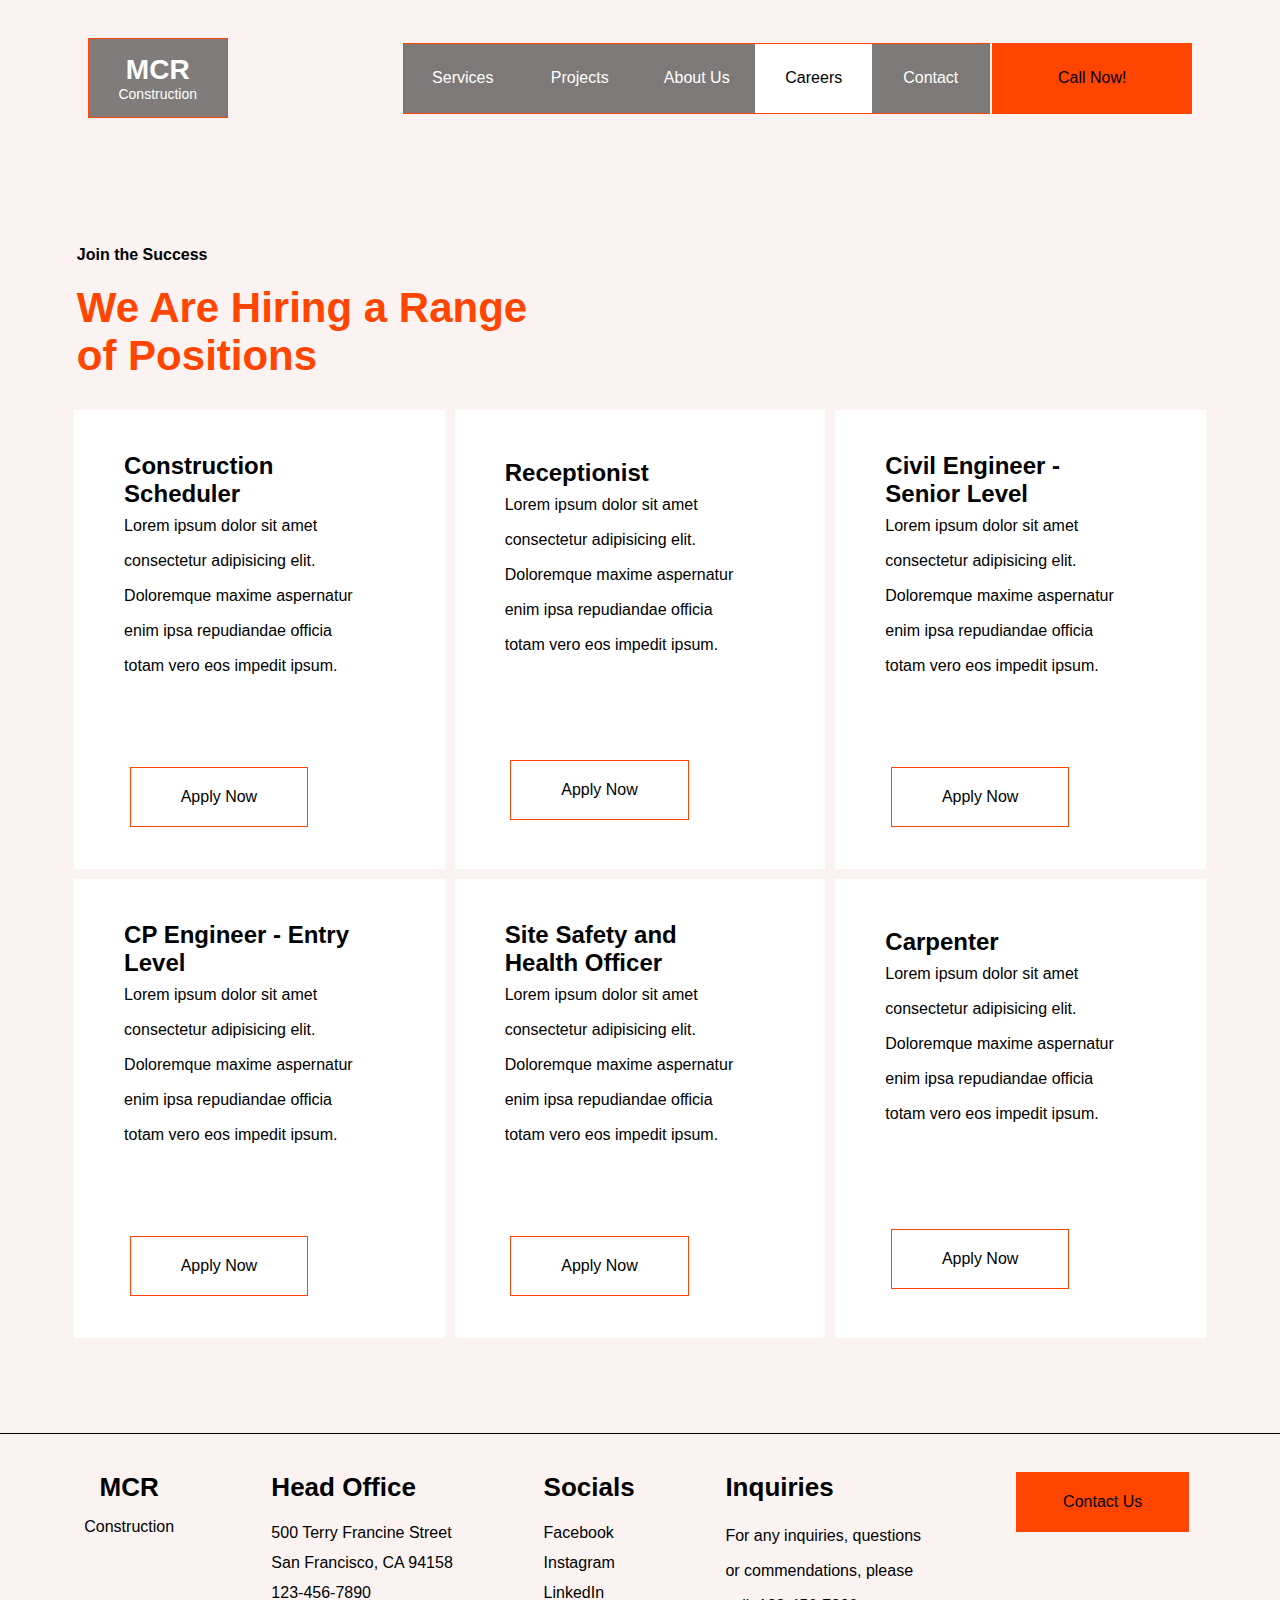
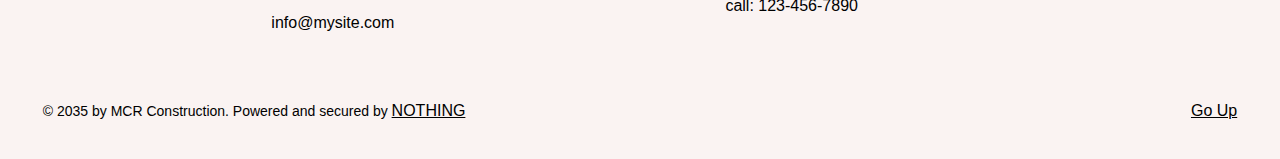
<file: careers.html>
<!DOCTYPE html>
<html lang="en">
<head>
    <meta charset="UTF-8">
    <meta name="viewport" content="width=device-width, initial-scale=1.0">
    <title>MCR Construction</title>
    <link rel="stylesheet" href="nav.css">
    <link rel="stylesheet" href="careers.css">
    <link rel="stylesheet" href="footer.css">
</head>
<body>
    
    <header>
        <nav id="nav">
            <div class="MCRbutton">
                <h2> <a href="index.html">MCR</a> </h2>
                <p> <a href="index.html">Construction</a></p>
            </div>

            <div class="navlist">
                <ul class="list">
                    <li> <a href="services.html" target="_self"><div class="nav-services">Services</div> </a> </li>
                    <li> <a href="projects.html" target="_self"><div class="nav-projects">Projects</div> </a> </li>
                    <li> <a href="about.html" target="_self"><div class="nav-about">About Us</div> </a> </li>
                    <li> <a href="careers.html" target="_self"><div class="nav-careers">Careers</div> </a> </li>
                    <li> <a href="contact.html" target="_self"><div class="nav-contact">Contact</div> </a> </li>
                </ul>
    
                <a href="" class="callnow">Call Now!</a>
            </div>
        </nav>

        <div class="responsiveNav">

            <div class="MCRbutton">
                <h2> <a href="index.html">MCR</a> </h2>
                <p> <a href="index.html">Construction</a></p>
            </div>

            <a href="burger.html">
                <div class="burger">
                      <svg class="B1" viewBox="0 0 100 80" width="40" height="40" style="fill: orangered">
                          <rect width="100" height="10" rx="10"></rect>
                          <rect y="30" width="100" height="10" rx="10"></rect>
                          <rect y="60" width="100" height="10" rx="10"></rect>
                      </svg>
                </div>
            </a>
        </div>
    </nav>

</header>

<!-- End of Header 
 
This is mostly  where the Navigation is put.-->

<main>

<section>
    <h4>Join the Success</h4>
    <h2>We Are Hiring a Range of Positions</h2>
    
    <div class="cards">
        <div class="row1">
            <div class="card">
                <div>
                    <h3>Construction Scheduler</h3>
                    <p>Lorem ipsum dolor sit amet consectetur adipisicing elit. Doloremque maxime aspernatur enim ipsa repudiandae officia totam vero eos impedit ipsum.</p>
                </div>
                <a href="">Apply Now</a>
            </div>
            <div class="card">
                <div>
                    <h3>Receptionist</h3>
                    <p>Lorem ipsum dolor sit amet consectetur adipisicing elit. Doloremque maxime aspernatur enim ipsa repudiandae officia totam vero eos impedit ipsum.</p>
                </div>
                <a href="">Apply Now</a>
            </div>
            <div class="card">
                <div>
                    <h3>Civil Engineer - Senior Level</h3>
                    <p>Lorem ipsum dolor sit amet consectetur adipisicing elit. Doloremque maxime aspernatur enim ipsa repudiandae officia totam vero eos impedit ipsum.</p>
                </div>
                <a href="">Apply Now</a>
            </div>
        </div>
        <div class="row2">
            <div class="card">
                <div>
                    <h3>CP Engineer - Entry Level</h3>
                    <p>Lorem ipsum dolor sit amet consectetur adipisicing elit. Doloremque maxime aspernatur enim ipsa repudiandae officia totam vero eos impedit ipsum.</p>
                </div>
                <a href="">Apply Now</a>
            </div>
            <div class="card">
                <div>
                    <h3>Site Safety and Health Officer</h3>
                    <p>Lorem ipsum dolor sit amet consectetur adipisicing elit. Doloremque maxime aspernatur enim ipsa repudiandae officia totam vero eos impedit ipsum.</p>
                </div>
                <a href="">Apply Now</a>
            </div>
            <div class="card">
                <div>
                    <h3>Carpenter</h3>
                    <p>Lorem ipsum dolor sit amet consectetur adipisicing elit. Doloremque maxime aspernatur enim ipsa repudiandae officia totam vero eos impedit ipsum.</p>
                </div>
                <a href="">Apply Now</a>
            </div>
        </div>
    </div>
</section>

</main>

<!-- End of Main. 
 
Self-explanataory; The main content of the website.-->

<footer>
    <div class="footer">
        <div class="foot1">
                <div class="MCR">
                    <a href=""><h3>MCR</h3></a>
                    <a href="">Construction</a>
                </div>
        </div>
    
        <div class="office">
                <h3>Head Office</h3>
                <ul>
                    <li>500 Terry Francine Street</li>
                    <li>San Francisco, CA 94158</li>
                    <li>123-456-7890</li>
                    <li>info@mysite.com</li>
                </ul>
            </div>
            <div class="socials">
                <h3>Socials</h3>
                <ul>
                    <li> <a href="">Facebook</a> </li>
                    <li> <a href="">Instagram</a> </li>
                    <li> <a href="">LinkedIn</a> </li>
                </ul>
            </div>
            <div class="inquiries">
                <h3>Inquiries</h3>
                <p>For any inquiries, questions or commendations, please call: 123-456-7890</p>
            </div>

            <a class="contact" href="contact.html">Contact Us</a>
        </div>

        <div class="footnote">
            <p>© 2035 by MCR Construction. Powered and secured by <a href="">NOTHING</a></p>
            <a href="#nav">Go Up</a>
        </div>

</footer>

<!-- End of Footer.
 
Website information? and other details are put here.-->
    

</body>
</html>
</file>
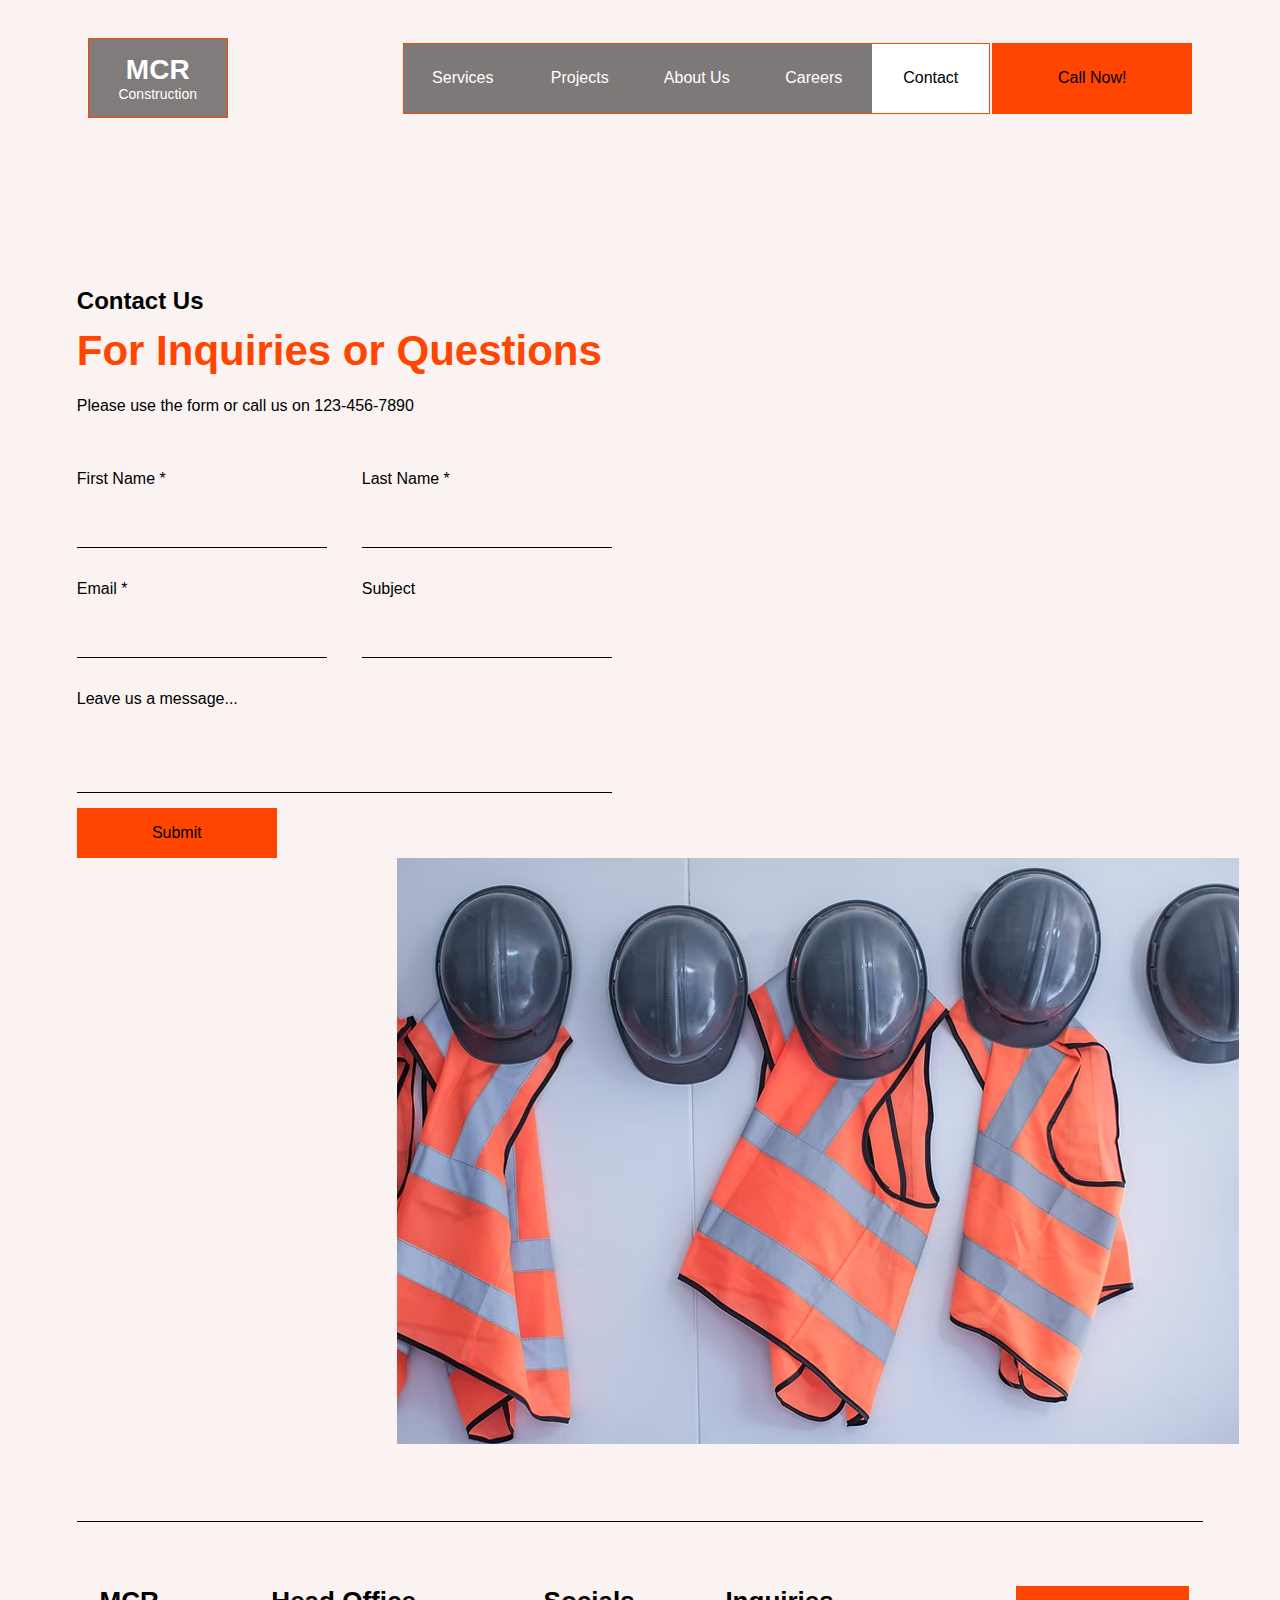
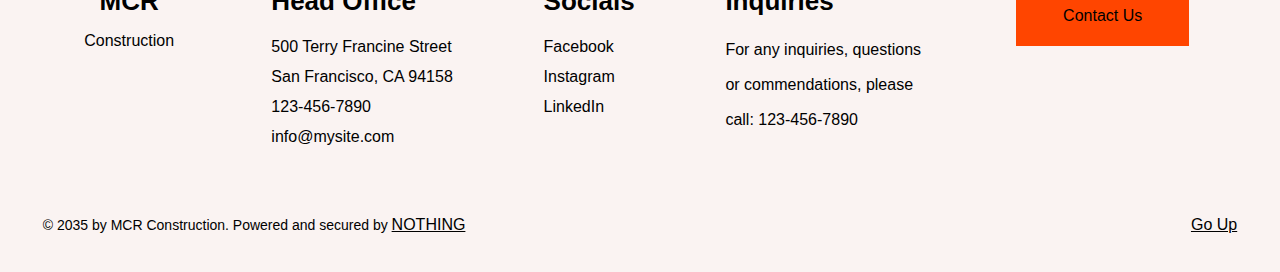
<file: contact.html>
<!DOCTYPE html>
<html lang="en">
<head>
    <meta charset="UTF-8">
    <meta name="viewport" content="width=device-width, initial-scale=1.0">
    <title>MCR Construction</title>
    <link rel="stylesheet" href="nav.css">
    <link rel="stylesheet" href="contact.css">
    <link rel="stylesheet" href="footer.css">
</head>
<body>

    
    <header>
        <nav id="nav">
            <div class="MCRbutton">
                <h2> <a href="index.html">MCR</a> </h2>
                <p> <a href="index.html">Construction</a></p>
            </div>

            <div class="navlist">
                <ul class="list">
                    <li> <a href="services.html" target="_self"><div class="nav-services">Services</div> </a> </li>
                    <li> <a href="projects.html" target="_self"><div class="nav-projects">Projects</div> </a> </li>
                    <li> <a href="about.html" target="_self"><div class="nav-about">About Us</div> </a> </li>
                    <li> <a href="careers.html" target="_self"><div class="nav-careers">Careers</div> </a> </li>
                    <li> <a href="contact.html" target="_self"><div class="nav-contact">Contact</div> </a> </li>
                </ul>
    
                <a href="" class="callnow">Call Now!</a>
            </div>
        </nav>

        <div class="responsiveNav">

            <div class="MCRbutton">
                <h2> <a href="index.html">MCR</a> </h2>
                <p> <a href="index.html">Construction</a></p>
            </div>

            <a href="burger.html">
                <div class="burger">
                      <svg class="B1" viewBox="0 0 100 80" width="40" height="40" style="fill: orangered">
                          <rect width="100" height="10" rx="10"></rect>
                          <rect y="30" width="100" height="10" rx="10"></rect>
                          <rect y="60" width="100" height="10" rx="10"></rect>
                      </svg>
                </div>
            </a>
        </div>
    </nav>

</header>

<!-- End of Header 
 
This is mostly  where the Navigation is put.-->

<main>

<section>
    <div class="contactheader">
        <h4>Contact Us</h4>
        <h2>For Inquiries or Questions</h2>
        <p>Please use the form or call us on 123-456-7890</p>
    </div>

    <div class="formarea">
        <form action="">

            <div class="inputrows">
                <div class="inputs">
                    <label for="firstname">First Name *</label>
                    <input type="text" id="firstname">
                </div>

                <div class="inputs">
                    <label for="lastname">Last Name *</label>
                    <input type="text" id="lastname">
                </div>
            </div>
           <div class="inputrows">
                <div class="inputs">
                    <label for="email">Email *</label>
                    <input type="email">
                </div>
                <div class="inputs">
                    <label for="subject">Subject</label>
                    <input type="text" id="subject">
                </div>
            </div>
            <!-- <div class="inputrows"> -->
                <div class="inputs">
                    <label for="textarea">Leave us a message...</label>
                    <input type="textarea" id="textarea">
                </div>
           <!-- </div> -->
        
            <button>Submit</button>
        </form>

        <img src="/image/hung up construction hats.jpg" alt="">
    </div>
</section>
</main>

<!-- End of Main. 
 
Self-explanataory; The main content of the website.-->

<footer>
    <div class="footer">
        <div class="foot1">
                <div class="MCR">
                    <a href=""><h3>MCR</h3></a>
                    <a href="">Construction</a>
                </div>
        </div>
    
        <div class="office">
                <h3>Head Office</h3>
                <ul>
                    <li>500 Terry Francine Street</li>
                    <li>San Francisco, CA 94158</li>
                    <li>123-456-7890</li>
                    <li>info@mysite.com</li>
                </ul>
            </div>
            <div class="socials">
                <h3>Socials</h3>
                <ul>
                    <li> <a href="">Facebook</a> </li>
                    <li> <a href="">Instagram</a> </li>
                    <li> <a href="">LinkedIn</a> </li>
                </ul>
            </div>
            <div class="inquiries">
                <h3>Inquiries</h3>
                <p>For any inquiries, questions or commendations, please call: 123-456-7890</p>
            </div>

            <a class="contact" href="contact.html">Contact Us</a>
        </div>

        <div class="footnote">
            <p>© 2035 by MCR Construction. Powered and secured by <a href="">NOTHING</a></p>
            <a href="#nav">Go Up</a>
        </div>

</footer>

<!-- End of Footer.
 
Website information? and other details are put here.-->
    
    
</body>
</html>
</file>
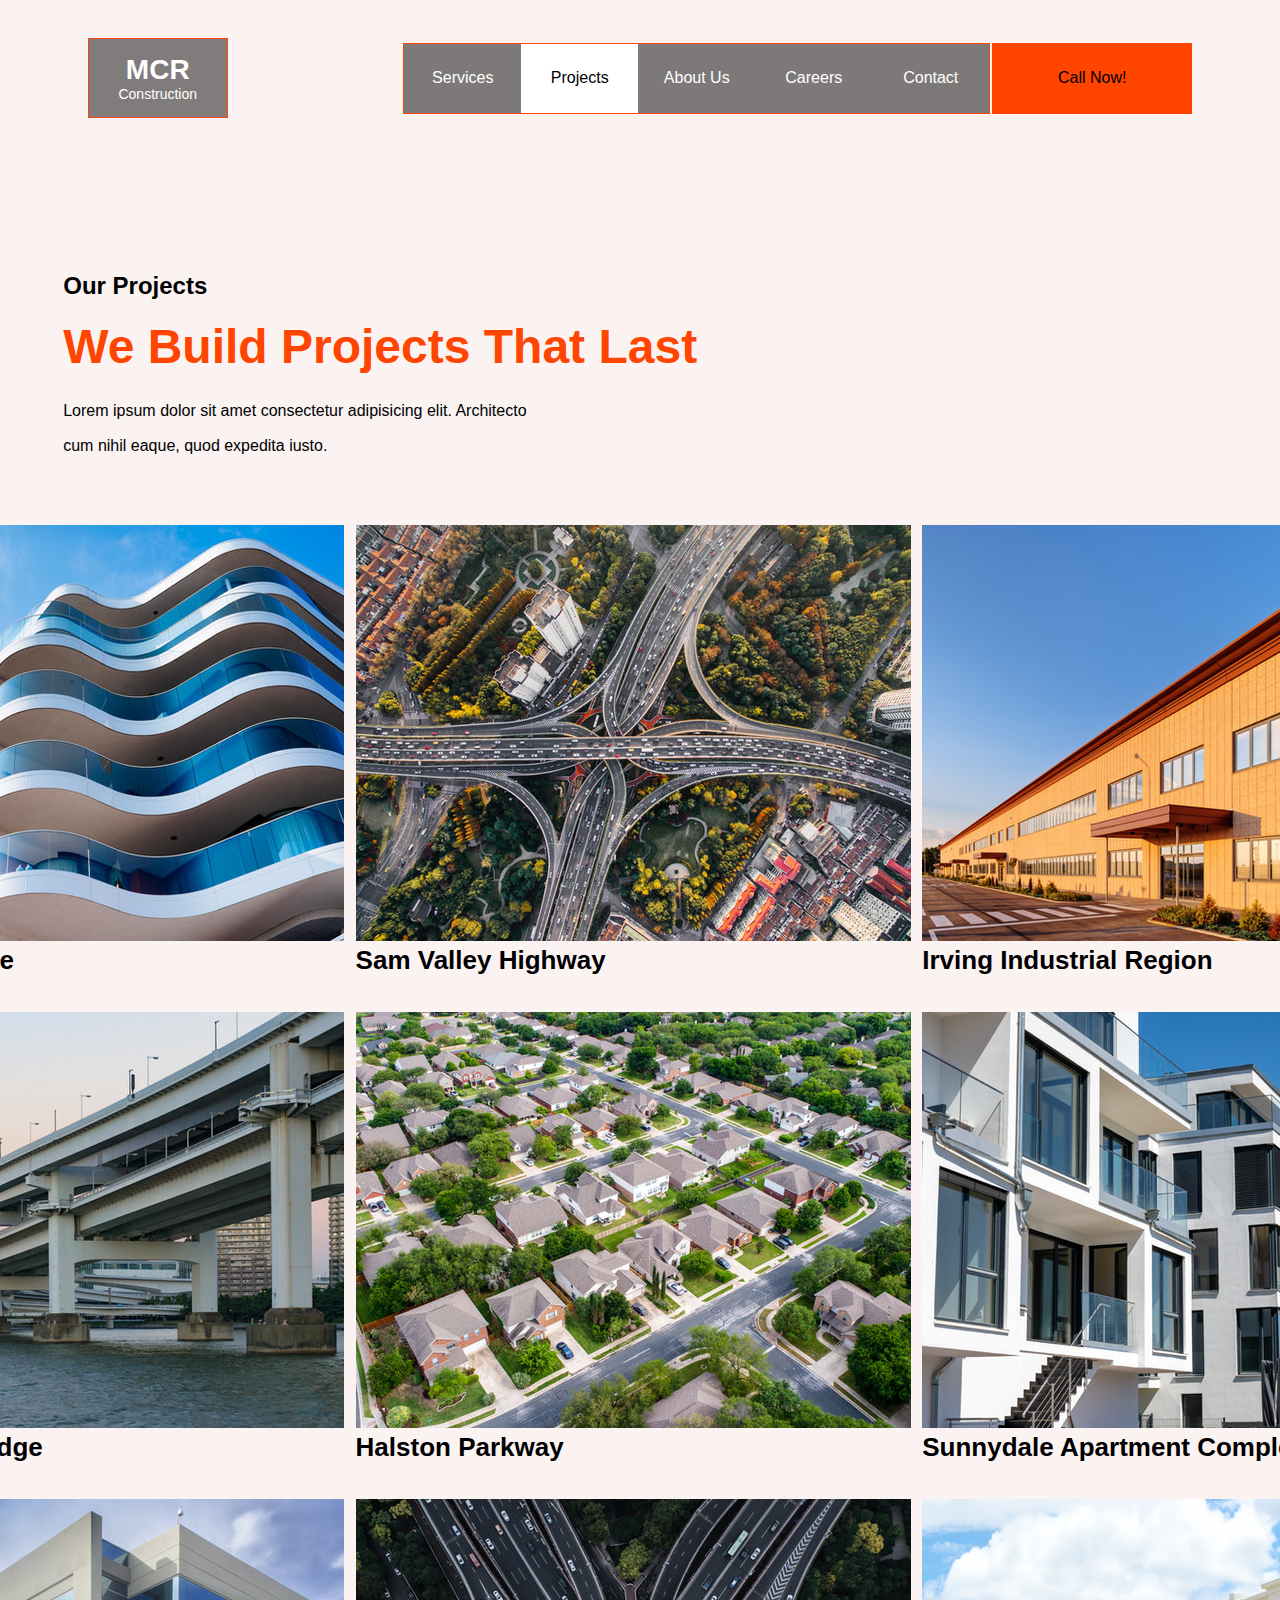
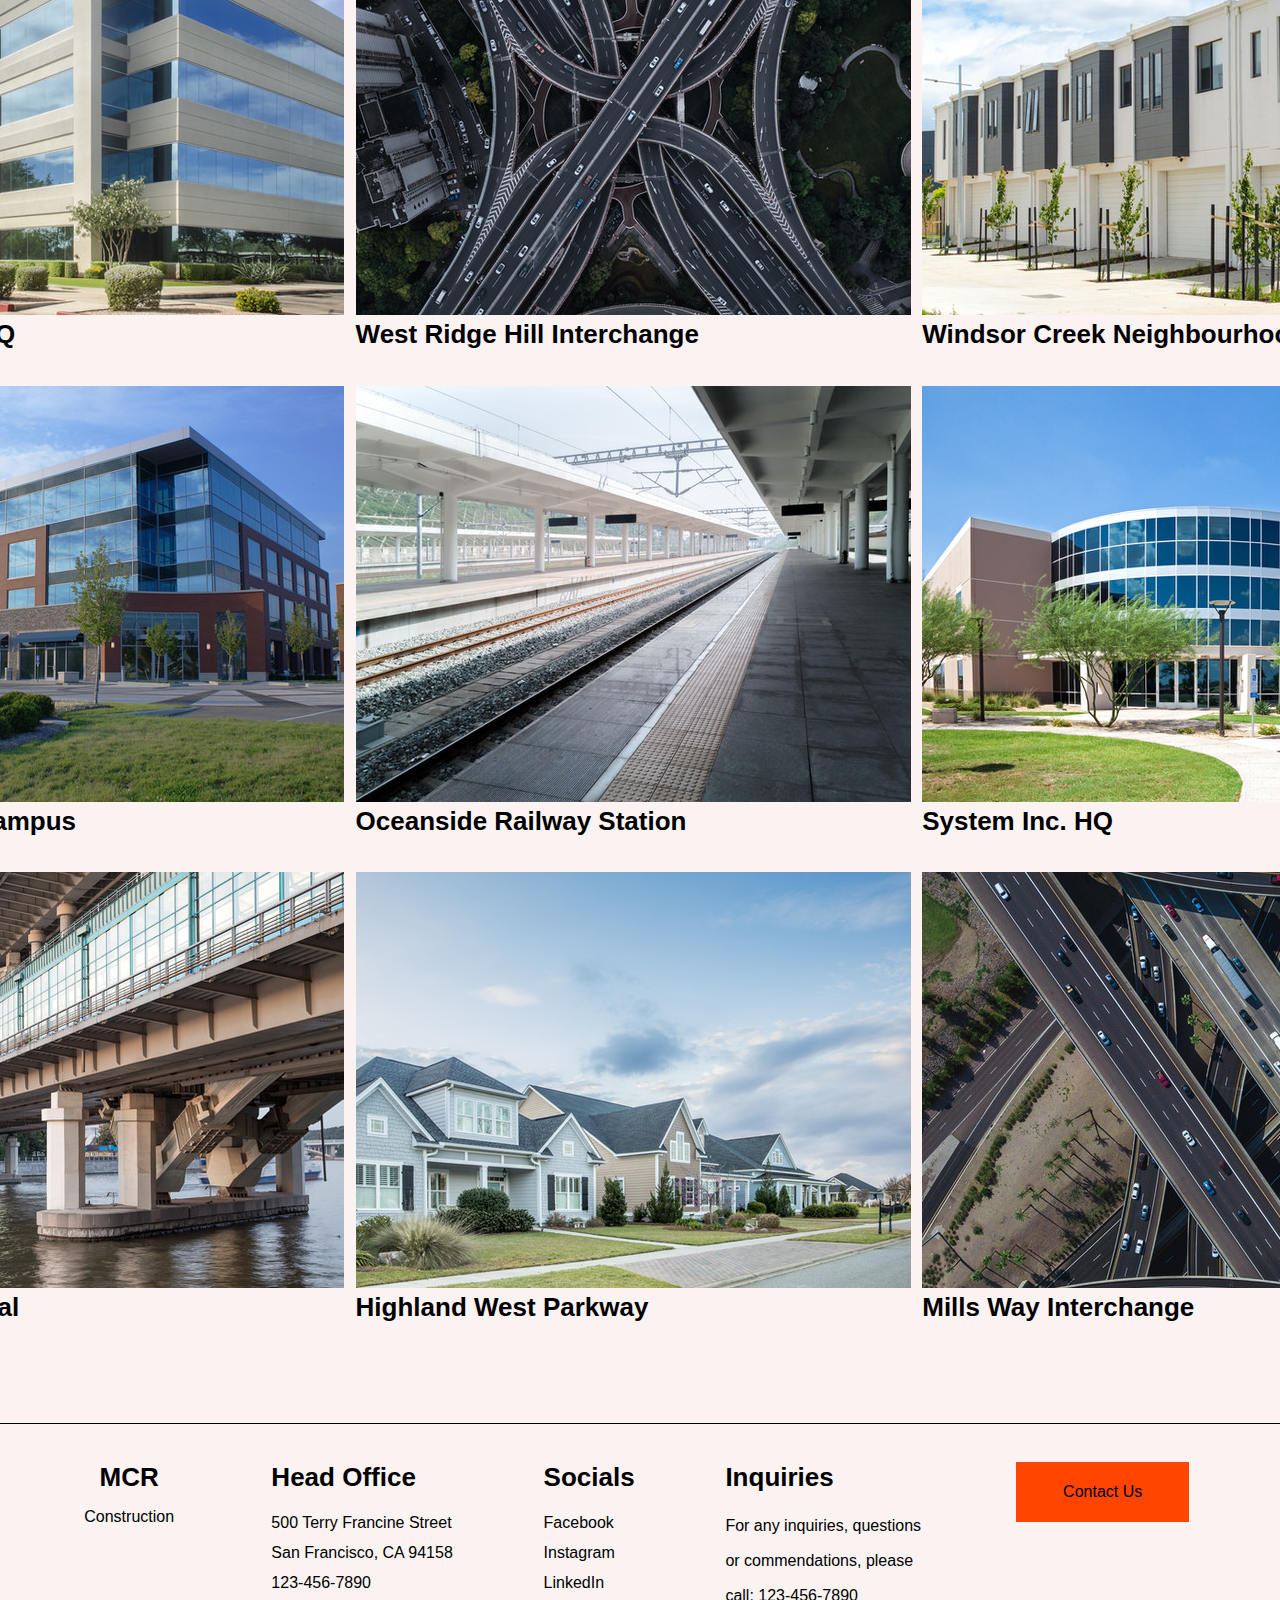
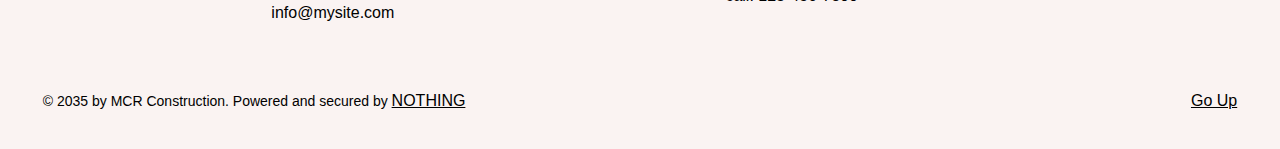
<file: projects.html>
<!DOCTYPE html>
<html lang="en">
<head>
    <meta charset="UTF-8">
    <meta name="viewport" content="width=device-width, initial-scale=1.0">
    <title>MCR Construction</title>
    <link rel="stylesheet" href="nav.css">
    <link rel="stylesheet" href="footer.css">
    <link rel="stylesheet" href="projects.css">
</head>
<body>
    
<header>
    <nav id="nav">
        <div class="MCRbutton">
            <h2> <a href="index.html">MCR</a> </h2>
            <p> <a href="index.html">Construction</a></p>
        </div>

        <div class="navlist">
            <ul class="list">
                <li> <a href="services.html" target="_self"><div class="nav-services">Services</div> </a> </li>
                <li> <a href="projects.html" target="_self"><div class="nav-projects">Projects</div> </a> </li>
                <li> <a href="about.html" target="_self"><div class="nav-about">About Us</div> </a> </li>
                <li> <a href="careers.html" target="_self"><div class="nav-careers">Careers</div> </a> </li>
                <li> <a href="contact.html" target="_self"><div class="nav-contact">Contact</div> </a> </li>
            </ul>

            <a href="" class="callnow">Call Now!</a>
        </div>
    </nav>

    <div class="responsiveNav">

        <div class="MCRbutton">
            <h2> <a href="index.html">MCR</a> </h2>
            <p> <a href="index.html">Construction</a></p>
        </div>

        <a href="burger.html">
            <div class="burger">
                  <svg class="B1" viewBox="0 0 100 80" width="40" height="40" style="fill: orangered">
                      <rect width="100" height="10" rx="10"></rect>
                      <rect y="30" width="100" height="10" rx="10"></rect>
                      <rect y="60" width="100" height="10" rx="10"></rect>
                  </svg>
            </div>
        </a>
    </div>

    </nav>

</header>
<main>

<section>
    <h4>Our Projects</h4>
    <h2>We Build Projects That Last</h2>
    <p>Lorem ipsum dolor sit amet consectetur adipisicing elit. Architecto cum nihil eaque, quod expedita iusto.</p>

    <div class="projectimages">

        <div class="rows">
            <div>
                <a href=""> <img src="/images/projects 1.jpg" alt=""> </a>
                <h3>Angela Residence</h3>    
            </div>
            <div>
                <a href=""> <img src="/images/projects 2.jpg" alt=""> </a>
                <h3>Sam Valley Highway</h3>
            </div>
            <div>
                <a href=""> <img src="/images/projects 3.jpg" alt=""> </a>
                <h3>Irving Industrial Region</h3>
            </div>
        </div>

        <div class="rows">
            <div>
                <a href=""><img src="/images/projects 4.jpg" alt=""> </a>
                <h3>Mission Lake Bridge</h3>
            </div>
            <div>
                <a href=""><img src="/images/projects 5.jpg" alt=""> </a>
                <h3>Halston Parkway</h3>
            </div>
            <div>
                <a href=""><img src="/images/projects 6.jpg" alt=""> </a>   
                <h3>Sunnydale Apartment Complex</h3>
            </div>
        </div>
        <div class="rows">
            <div>
                <a href=""><img src="/images/projects 7.jpg" alt=""> </a>
                <h3>North Campus HQ</h3>
            </div>
            <div>
                <a href=""><img src="/images/projects 8.jpg" alt=""> </a>
                <h3>West Ridge Hill Interchange</h3>
            </div>
            <div>
                <a href=""><img src="/images/projects 9.jpg" alt=""> </a>   
                <h3>Windsor Creek Neighbourhood</h3>
            </div>
        </div>

        <div class="rows">
            <div>
                <a href=""><img src="/images/projects 10.jpg" alt=""></a>
                <h3>Great Hill New Campus</h3>
            </div>
            <div>
                <a href=""><img src="/images/projects 11.jpg" alt=""></a>
                <h3>Oceanside Railway Station</h3>
            </div>
            <div>
                <a href=""><img src="/images/projects 12.jpg" alt=""></a>
                <h3>System Inc. HQ</h3>
            </div>
        </div>

        <div class="rows">
            <div>    
                <a href=""><img src="/images/projects 13.jpg" alt=""></a>
                <h3>Old Ferry Terminal</h3>
            </div>
            <div>
                <a href=""><img src="/images/projects 14.jpg" alt=""></a>
                <h3>Highland West Parkway</h3>
            </div>
            <div>
                <a href=""><img src="/images/projects 15.jpg" alt=""></a>
                <h3>Mills Way Interchange</h3>
            </div>
        </div>


        
        
        

    </div>
</section>
    
</main>

<footer>
    <div class="footer">
        <div class="foot1">
                <div class="MCR">
                    <a href=""><h3>MCR</h3></a>
                    <a href="">Construction</a>
                </div>
        </div>
    
        <div class="office">
                <h3>Head Office</h3>
                <ul>
                    <li>500 Terry Francine Street</li>
                    <li>San Francisco, CA 94158</li>
                    <li>123-456-7890</li>
                    <li>info@mysite.com</li>
                </ul>
            </div>
            <div class="socials">
                <h3>Socials</h3>
                <ul>
                    <li> <a href="">Facebook</a> </li>
                    <li> <a href="">Instagram</a> </li>
                    <li> <a href="">LinkedIn</a> </li>
                </ul>
            </div>
            <div class="inquiries">
                <h3>Inquiries</h3>
                <p>For any inquiries, questions or commendations, please call: 123-456-7890</p>
            </div>

            <a class="contact" href="contact.html">Contact Us</a>
        </div>

        <div class="footnote">
            <p>© 2035 by MCR Construction. Powered and secured by <a href="">NOTHING</a></p>
            <a href="#nav">Go Up</a>
        </div>

</footer>

</body>
</html>
</file>
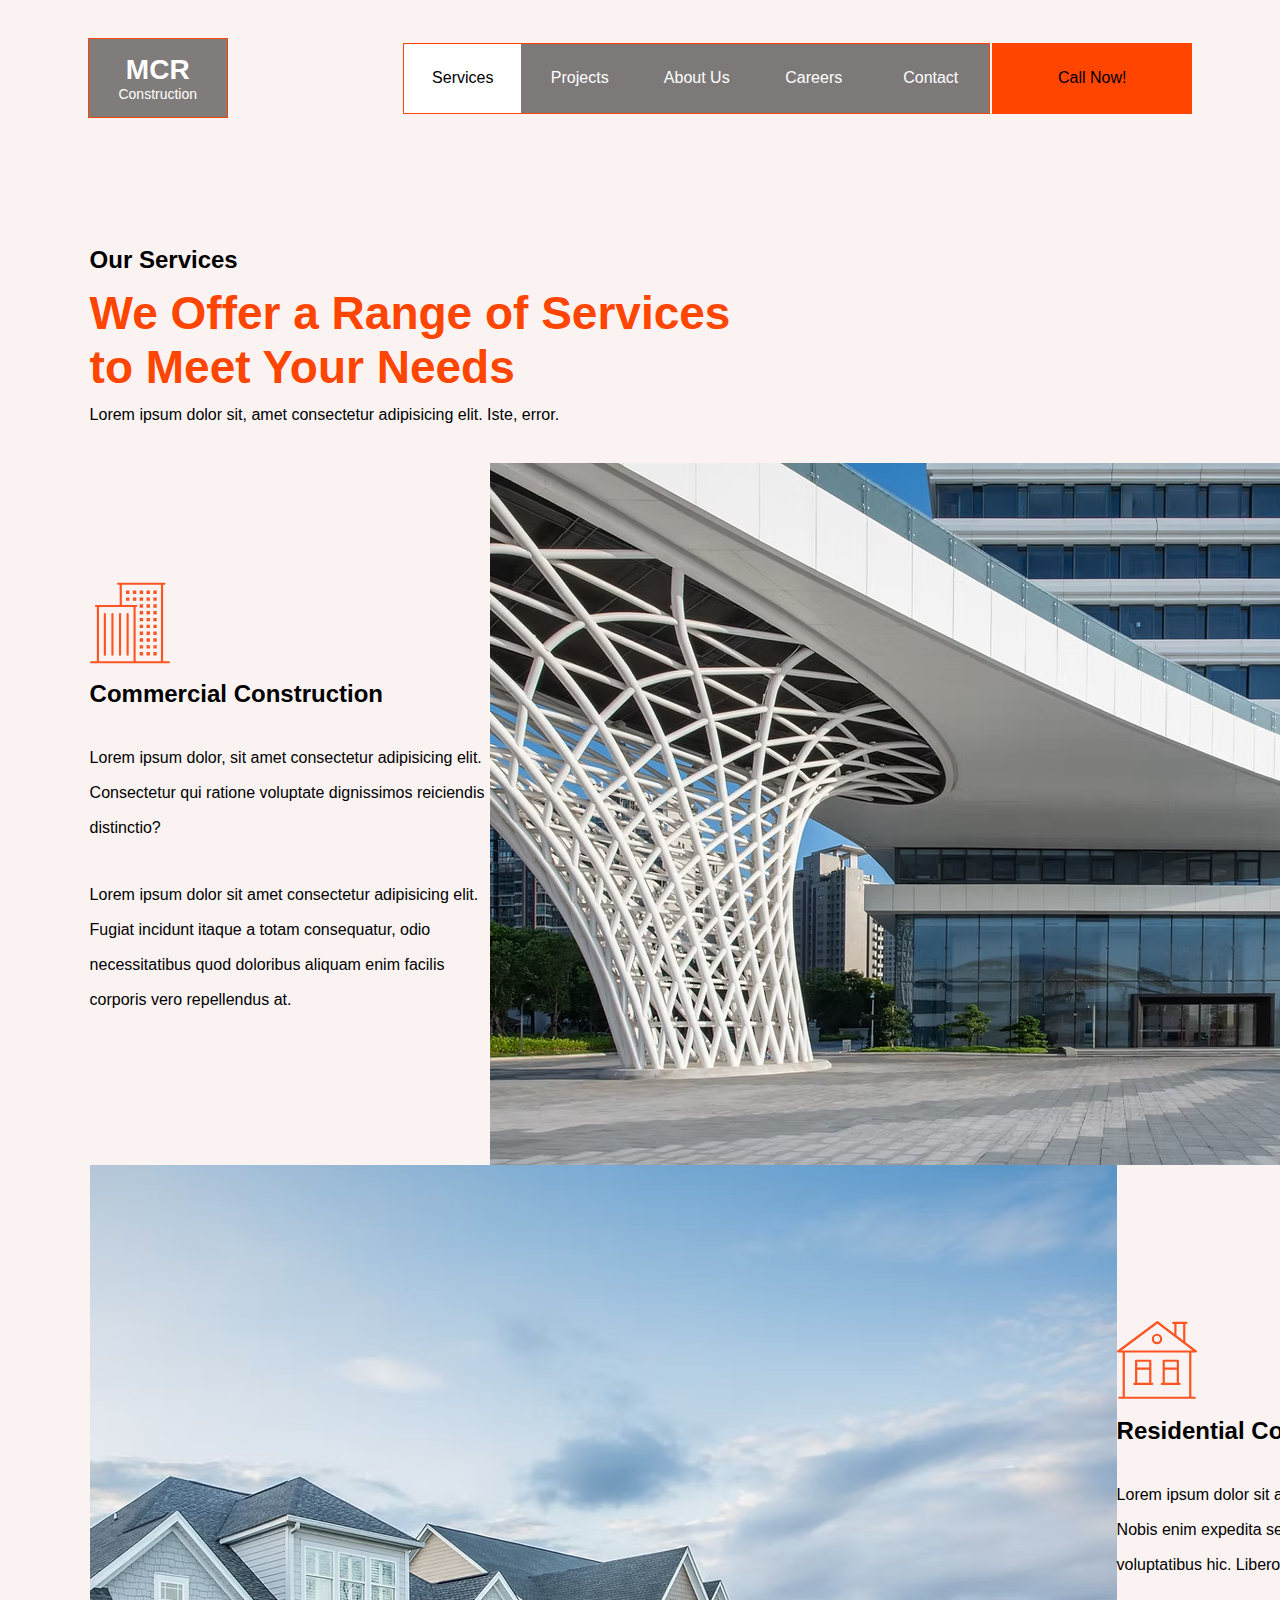
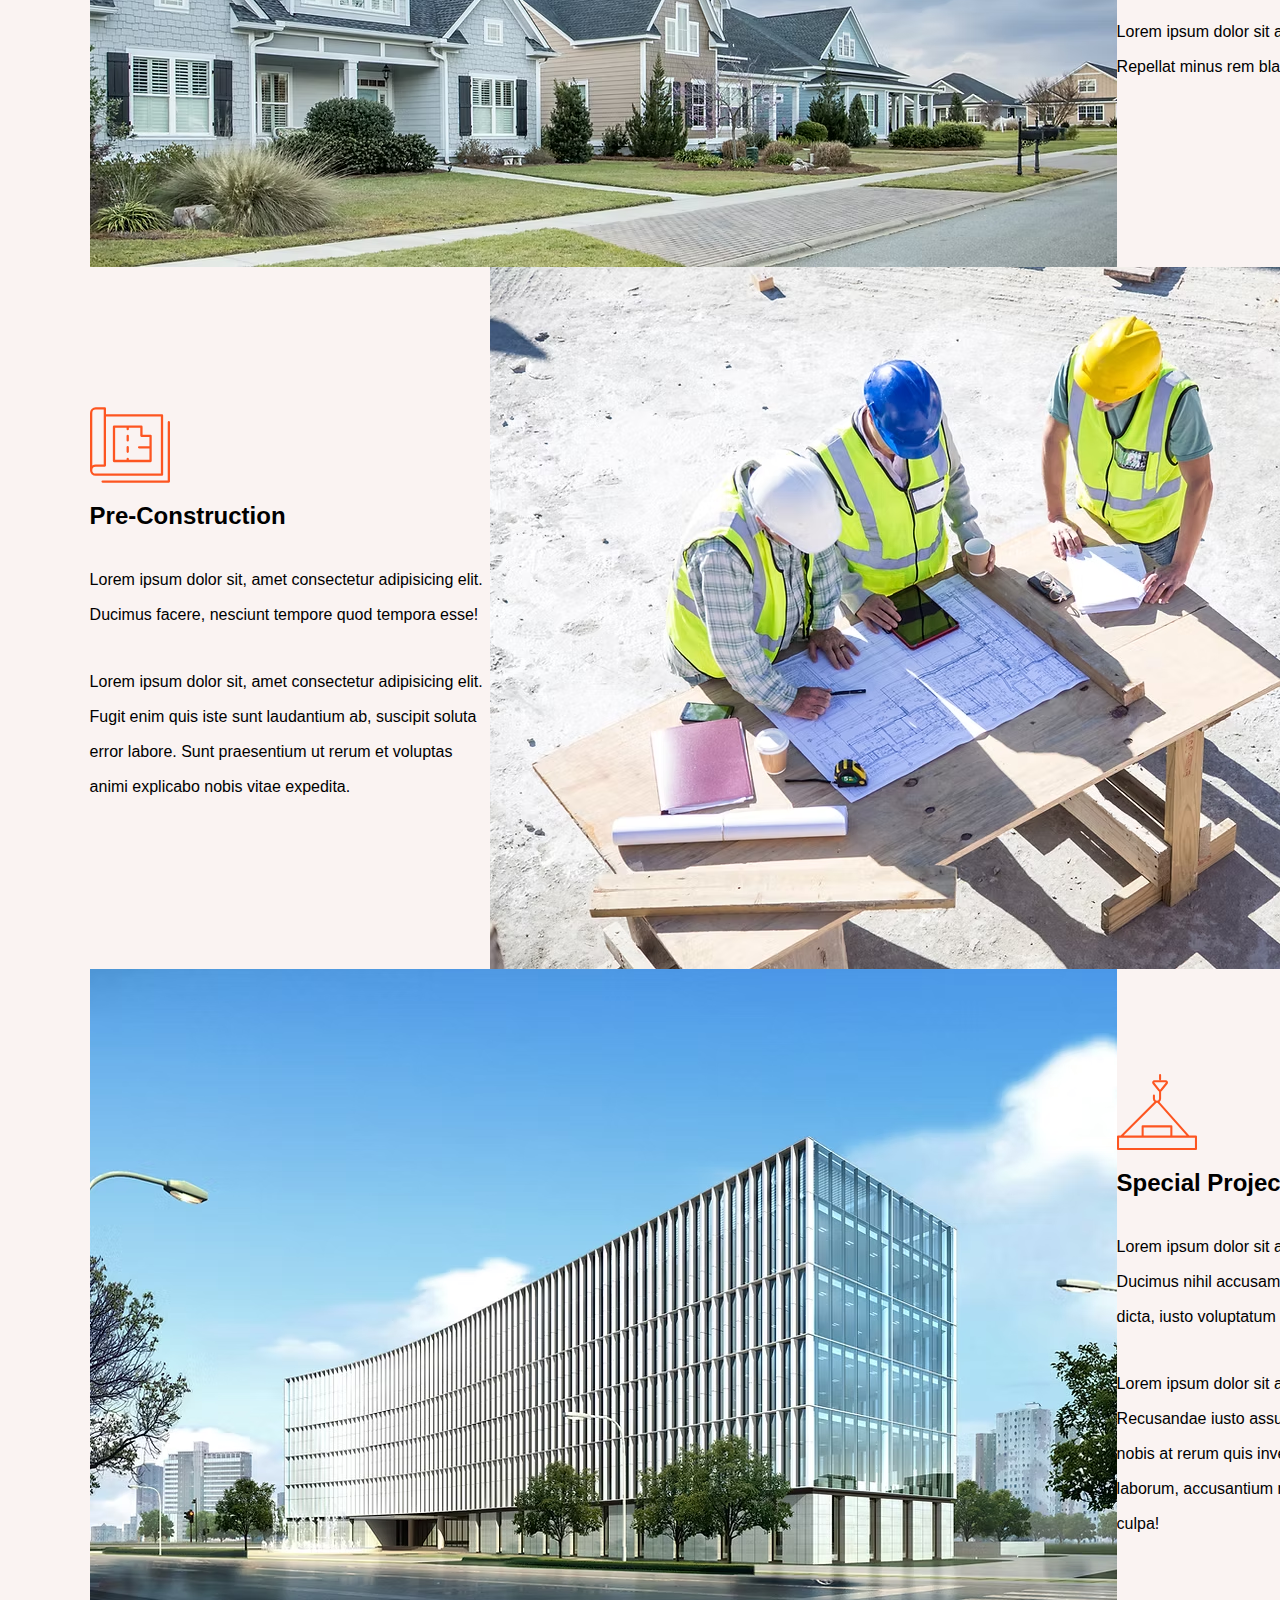
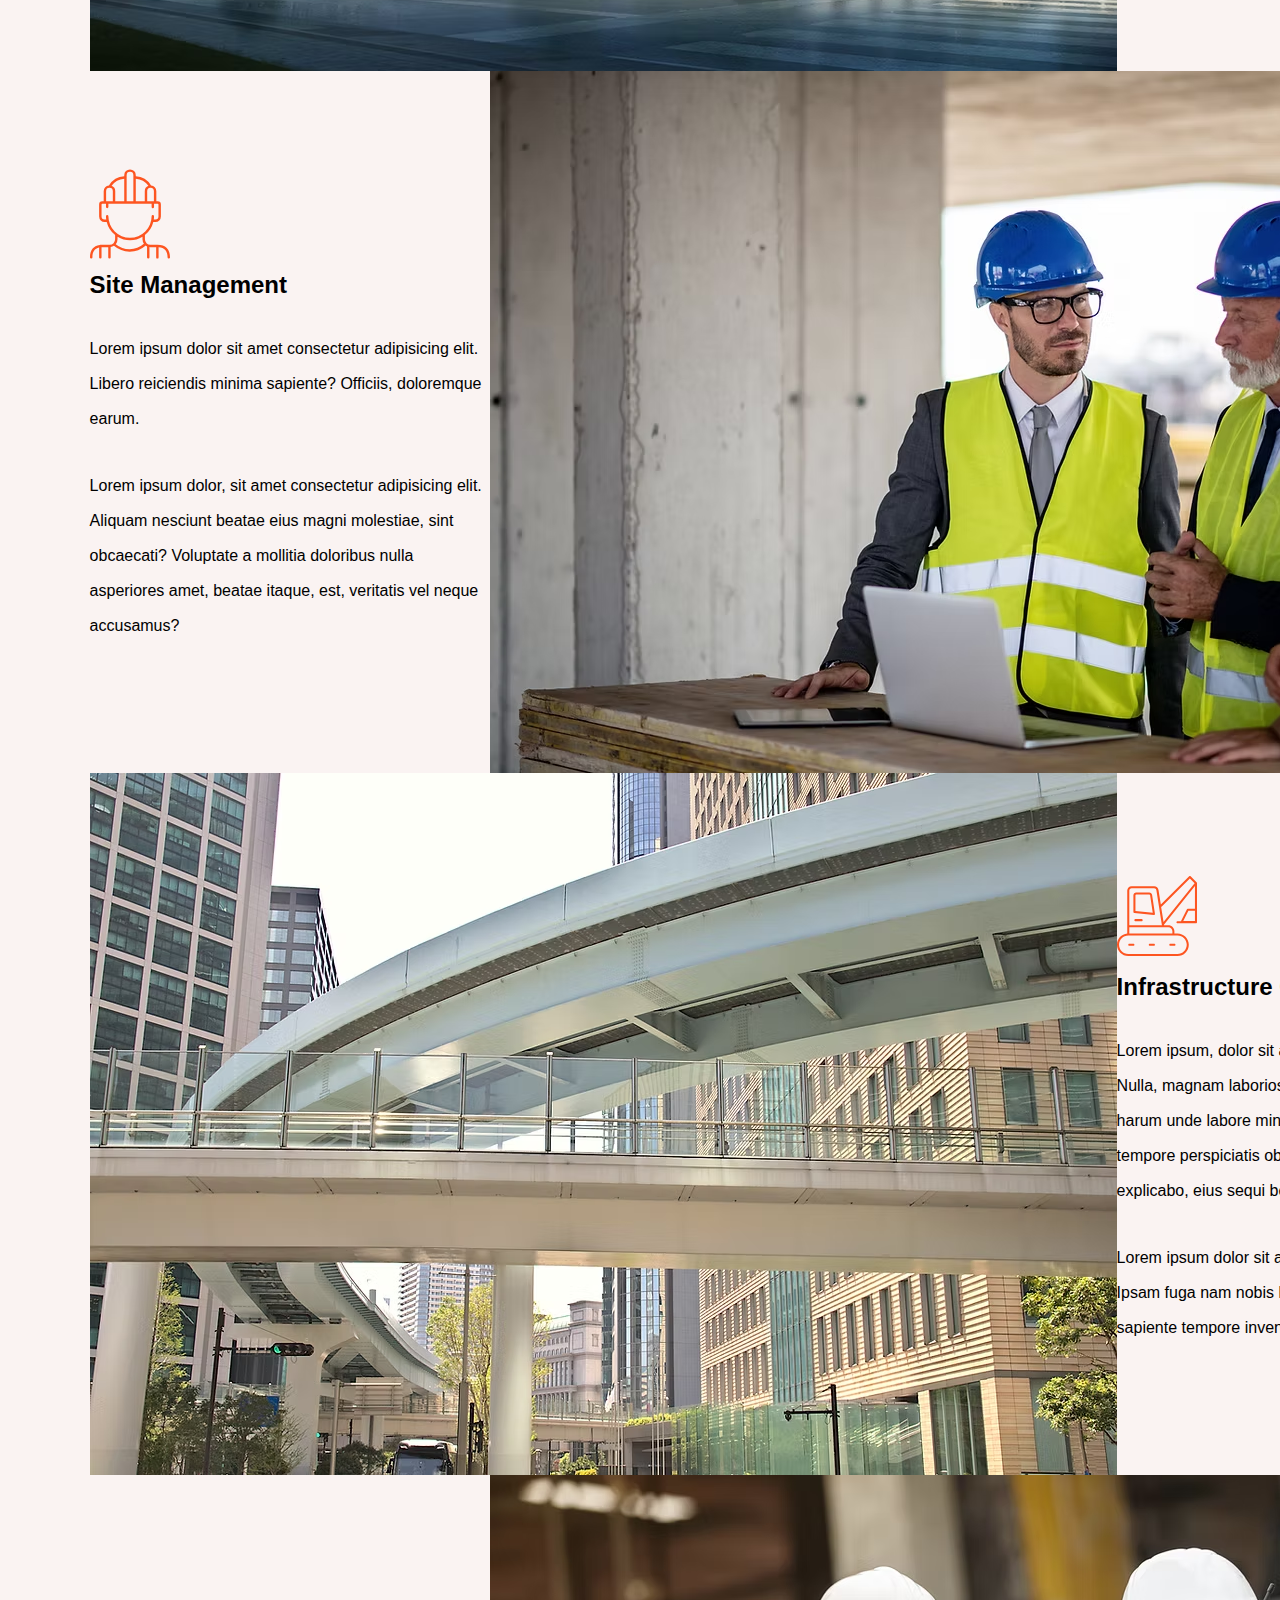
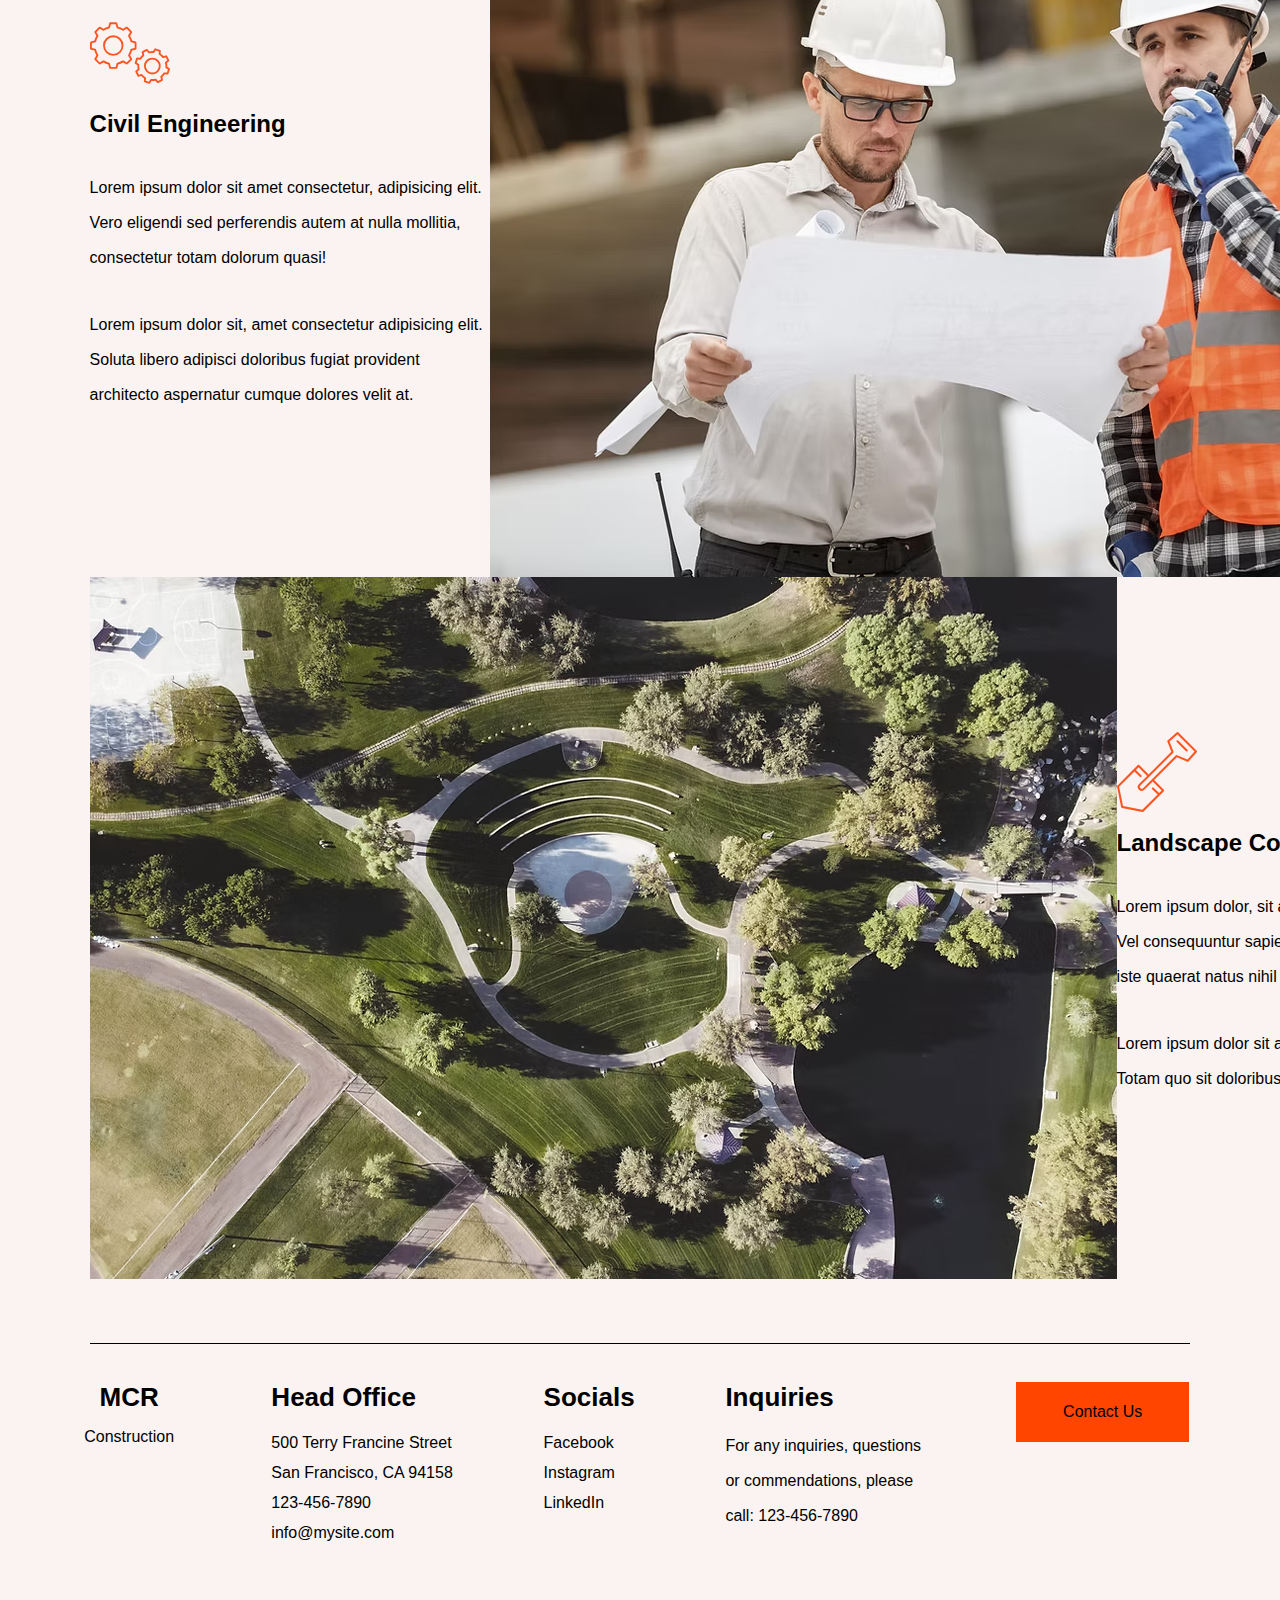
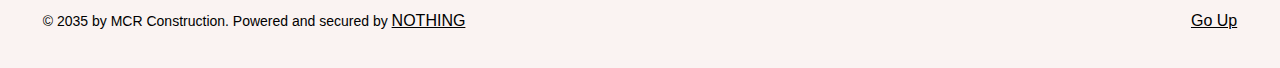
<file: services.html>
<!DOCTYPE html>
<html lang="en">
<head>
    <meta charset="UTF-8">
    <meta name="viewport" content="width=device-width, initial-scale=1.0">
    <title>MCR Construction</title>
    <link rel="stylesheet" href="nav.css">
    <link rel="stylesheet" href="footer.css">
    <link rel="stylesheet" href="services.css">
    
</head>
<body>
    
<header>
    <nav id="nav">
        <div class="MCRbutton">
            <h2> <a href="index.html">MCR</a> </h2>
            <p> <a href="index.html">Construction</a></p>
        </div>

        <div class="navlist">
            <ul class="list">
                <li> <a href="services.html" target="_self"><div class="nav-services">Services</div> </a> </li>
                <li> <a href="projects.html" target="_self"><div class="nav-projects">Projects</div> </a> </li>
                <li> <a href="about.html" target="_self"><div class="nav-about">About Us</div> </a> </li>
                <li> <a href="careers.html" target="_self"><div class="nav-careers">Careers</div> </a> </li>
                <li> <a href="contact.html" target="_self"><div class="nav-contact">Contact</div> </a> </li>
            </ul>

            <a href="" class="callnow">Call Now!</a>
        </div>
    </nav>

    <div class="responsiveNav">

        <div class="MCRbutton">
            <h2> <a href="index.html">MCR</a> </h2>
            <p> <a href="index.html">Construction</a></p>
        </div>

        <a href="burger.html">
            <div class="burger">
                  <svg class="B1" viewBox="0 0 100 80" width="40" height="40" style="fill: orangered">
                      <rect width="100" height="10" rx="10"></rect>
                      <rect y="30" width="100" height="10" rx="10"></rect>
                      <rect y="60" width="100" height="10" rx="10"></rect>
                  </svg>
            </div>
        </a>
    </div>
    </nav>


</header>


<main>
<div class="top">
    <h4>Our Services</h4>
    <h2>We Offer a Range of Services to Meet Your Needs</h2>
    <p>Lorem ipsum dolor sit, amet consectetur adipisicing elit. Iste, error.</p>
</div>
<!-- These are all going to be in one column. No 
margin between each block's images, just a 
margin on the horizontal plane to worry about-->

    <section>
        <div class="column">
            <div class="block"> 
                <div class="text">
                <svg class="block-svg" preserveAspectRatio="xMidYMid meet" data-bbox="30.968 30.431 138.168 139.139" viewBox="30.968 30.431 138.168 139.139" height="200" width="200" xmlns="http://www.w3.org/2000/svg" data-type="color" role="presentation" aria-hidden="true" aria-label=""><defs><style>#comp-kq9g539d svg [data-color="1"] {fill: #FD5521;}</style></defs>
                    <g>
                        <path d="M122.684 155.939H116.8v-5.889h5.888zm11.777-5.889h-5.888v5.889h5.888zm-11.777-11.776H116.8v5.888h5.888zm11.777 0h-5.888v5.888h5.888zM122.684 126.5H116.8v5.888h5.888zm11.777 0h-5.888v5.888h5.888zm-11.777-11.78H116.8v5.889h5.888zm11.777 0h-5.888v5.889h5.888zm-11.777-11.776H116.8v5.888h5.888zm11.777 0h-5.888v5.888h5.888zm-11.777-11.777H116.8v5.888h5.888zm11.777 0h-5.888v5.888h5.888zM122.684 79.39H116.8v5.888h5.888zm11.777 0h-5.888v5.888h5.888zm-11.777-11.777H116.8V73.5h5.888zm11.777 0h-5.888V73.5h5.888zm-11.777-11.777H116.8v5.889h5.888zm11.777 0h-5.888v5.889h5.888zm-23.553 0h-5.889v5.889h5.889zm11.776-11.777H116.8v5.889h5.888zm11.777 0h-5.888v5.889h5.888zm11.777 105.991h-5.888v5.889h5.888zm0-11.776h-5.888v5.888h5.888zm0-11.777h-5.888v5.888h5.888zm0-11.777h-5.888v5.889h5.888zm0-11.776h-5.888v5.888h5.888zm0-11.777h-5.888v5.888h5.888zm0-11.777h-5.888v5.888h5.888zm0-11.777h-5.888V73.5h5.888zm0-11.777h-5.888v5.889h5.888zm0-11.777h-5.888v5.889h5.888zm-35.33 0h-5.889v5.889h5.889zM93.243 61.725h5.888v-5.889h-5.888zm0-11.777h5.888v-5.889h-5.888zm75.893 117.769a1.851 1.851 0 0 1-1.852 1.852H32.716a1.853 1.853 0 0 1 0-3.7h10.071V72.41h-1.659a1.852 1.852 0 0 1 0-3.7h41.14V34.136h-2.8a1.853 1.853 0 1 1 0-3.705h80.082a1.853 1.853 0 1 1 0 3.705h-2.34v131.728h10.072a1.852 1.852 0 0 1 1.854 1.853zM85.973 68.706h24.934a1.852 1.852 0 1 1 0 3.7h-1.091v93.454h43.691V34.136H85.973zm20.138 97.158V72.41h-59.62v93.454zM95.94 82.69a1.851 1.851 0 0 0-1.852 1.853v70.2a1.852 1.852 0 1 0 3.7 0v-70.2a1.851 1.851 0 0 0-1.848-1.853zm-13.093 0A1.851 1.851 0 0 0 81 84.543v70.2a1.852 1.852 0 1 0 3.7 0v-70.2a1.851 1.851 0 0 0-1.853-1.853zm-13.093 0a1.851 1.851 0 0 0-1.854 1.853v70.2a1.852 1.852 0 1 0 3.7 0v-70.2a1.851 1.851 0 0 0-1.846-1.853zm-13.091 0a1.851 1.851 0 0 0-1.852 1.853v70.2a1.852 1.852 0 1 0 3.7 0v-70.2a1.851 1.851 0 0 0-1.848-1.853z" fill="#fd5521" data-color="1"></path>
                    </g>
                </svg>
                
                    <h3>Commercial Construction</h3> 
                    <p>Lorem ipsum dolor, sit amet consectetur adipisicing elit. Consectetur qui ratione voluptate dignissimos reiciendis distinctio?</p>
                    <p>Lorem ipsum dolor sit amet consectetur adipisicing elit. Fugiat incidunt itaque a totam consequatur, odio necessitatibus quod doloribus aliquam enim facilis corporis vero repellendus at.</p>
                </div>
                <img src="/images/c837a6_e02e4a7aa8d445f585c434ed55b60df8~mv2.jpg" alt="image of tall glass building with a bridge connecting to it">
            </div>
            <div class="block"> 
                <img src="/images/suburb area.jpg" alt="row of houses in suburban area">
                <div class="text">
                    <svg class="block-svg" preserveAspectRatio="xMidYMid meet" data-bbox="33.155 35.068 133.69 129.862" viewBox="33.155 35.068 133.69 129.862" height="200" width="200" xmlns="http://www.w3.org/2000/svg" data-type="color" role="presentation" aria-hidden="true" aria-label=""><defs><style>#comp-kq9g539r1 svg [data-color="1"] {fill: #FD5521;}</style></defs>
                        <g>
                            <path d="M166.114 84.3l-18.761-14.246a1.832 1.832 0 0 0 .039-.193V39.745h1.852a1.853 1.853 0 1 0 0-3.7h-22.228a1.853 1.853 0 0 0 0 3.7h1.853v16.271l-27.087-20.571a1.856 1.856 0 0 0-2.229-.011L33.9 84.291a1.852 1.852 0 0 0 1.108 3.337h7.572v73.6h-5.557a1.852 1.852 0 1 0 0 3.7h125.958a1.852 1.852 0 1 0 0-3.7h-5.557v-73.6h7.569a1.852 1.852 0 0 0 1.121-3.326zm-33.541-44.555h11.114V67.27l-11.114-8.441zm21.147 121.483H46.284v-73.6H153.72zM40.6 83.924l60.048-44.688 58.842 44.688zm67.621 57.842h29.637a1.853 1.853 0 0 0 0-3.7h-1.172v-36.831a1.851 1.851 0 0 0-1.853-1.852h-23.587a1.851 1.851 0 0 0-1.852 1.852v36.826h-1.172a1.853 1.853 0 1 0 0 3.7zm24.76-38.679v9.548H113.1v-9.548zM113.1 116.34h19.884v21.721H113.1zm-50.955 25.426h29.637a1.853 1.853 0 1 0 0-3.7H90.61v-36.831a1.851 1.851 0 0 0-1.852-1.852H65.169a1.851 1.851 0 0 0-1.852 1.852v36.826h-1.172a1.853 1.853 0 0 0 0 3.7zm24.76-38.679v9.548H67.022v-9.548zM67.022 116.34h19.883v21.721H67.022zm24.189-51.585A8.79 8.79 0 1 0 100 55.963a8.8 8.8 0 0 0-8.789 8.792zm13.874 0A5.085 5.085 0 1 1 100 59.668a5.089 5.089 0 0 1 5.085 5.087z" fill="#fd5521" data-color="1"></path>
                        </g>
                    </svg>
                    <h3>Residential Construction </h3>
                    <p>Lorem ipsum dolor sit amet consectetur adipisicing elit. Nobis enim expedita sed itaque repellendus voluptatibus hic. Libero assumenda quia omnis?</p>
                    <p>Lorem ipsum dolor sit amet consectetur adipisicing elit. Repellat minus rem blanditiis ipsum, porro velit!</p>
                </div>
            </div>
            <div class="block"> 
                
                <div class="text">
                    <svg class="block-svg" preserveAspectRatio="xMidYMid meet" data-bbox="35.168 38.873 129.664 122.254" viewBox="35.168 38.873 129.664 122.254" height="200" width="200" xmlns="http://www.w3.org/2000/svg" data-type="color" role="presentation" aria-hidden="true" aria-label=""><defs><style>#comp-kq9g539w svg [data-color="1"] {fill: #FD5521;}</style></defs>
                        <g>
                            <path d="M153.718 148.161V51.839a1.852 1.852 0 0 0-1.853-1.852H61.1v-9.262a1.851 1.851 0 0 0-1.852-1.852H44.43a9.272 9.272 0 0 0-9.262 9.262v92.616a9.272 9.272 0 0 0 9.262 9.262h107.435a1.852 1.852 0 0 0 1.853-1.852zM38.873 48.135a5.563 5.563 0 0 1 5.557-5.557H57.4v88.912H44.43a9.214 9.214 0 0 0-5.557 1.856zm111.14 98.173H44.43a5.557 5.557 0 1 1 0-11.114h14.819a1.851 1.851 0 0 0 1.852-1.852v-79.65h88.912zm14.819-83.355v96.322a1.852 1.852 0 0 1-1.853 1.852H55.544a1.853 1.853 0 0 1 0-3.705h105.583V62.953a1.853 1.853 0 0 1 3.7 0zm-90.765 64.832h59.275a1.851 1.851 0 0 0 1.852-1.852V85.181a1.851 1.851 0 0 0-1.852-1.852h-12.966V70.363a1.852 1.852 0 0 0-1.853-1.853H74.067a1.852 1.852 0 0 0-1.852 1.853v55.57a1.852 1.852 0 0 0 1.852 1.852zm1.853-55.57h18.523v1.852a1.853 1.853 0 1 0 3.7 0v-1.852h18.523v12.966a1.851 1.851 0 0 0 1.852 1.853h12.972v14.818h-16.671a1.853 1.853 0 1 0 0 3.7h16.671v18.528H98.148v-1.852a1.853 1.853 0 0 0-3.7 0v1.852H75.92zm18.523 20.376v-7.41a1.853 1.853 0 0 1 3.7 0v7.41a1.853 1.853 0 0 1-3.7 0zm0 18.523v-7.409a1.853 1.853 0 1 1 3.7 0v7.409a1.853 1.853 0 0 1-3.7 0z" fill="#fd5521" data-color="1"></path>
                        </g>
                    </svg>
                    <h3>Pre-Construction </h3>
                    <p>Lorem ipsum dolor sit, amet consectetur adipisicing elit. Ducimus facere, nesciunt tempore quod tempora esse!</p>
                    <p>Lorem ipsum dolor sit, amet consectetur adipisicing elit. Fugit enim quis iste sunt laudantium ab, suscipit soluta error labore. Sunt praesentium ut rerum et voluptas animi explicabo nobis vitae expedita.</p>
                </div>
                    <img src="/images/construction workers.jpg" alt="construction workers gathered around their plan">
             </div>
            <div class="block"> 
                <img src="/images/glass building.jpg" alt="another glass building that is long">
                <div class="text">  
                    <svg class="block-svg" preserveAspectRatio="xMidYMid meet" data-bbox="30.918 34.462 138.164 131.077" viewBox="30.918 34.462 138.164 131.077" height="200" width="200" xmlns="http://www.w3.org/2000/svg" data-type="color" role="presentation" aria-hidden="true" aria-label=""><defs><style>#comp-kq9g53c74 svg [data-color="1"] {fill: #FD5521;}</style></defs>
                        <g>
                            <path d="M105.313 45.089a1.77 1.77 0 0 1-1.771-1.771v-7.085a1.771 1.771 0 1 1 3.542 0v7.085a1.77 1.77 0 0 1-1.771 1.771zm63.769 97.423v21.255a1.771 1.771 0 0 1-1.771 1.772H32.689a1.771 1.771 0 0 1-1.771-1.772v-21.255a1.77 1.77 0 0 1 1.771-1.772h4.581l58.29-58.29a7.041 7.041 0 0 1-2.646-5.477v-5.314a1.772 1.772 0 0 1 3.543 0v5.314a3.543 3.543 0 1 0 7.085 0V64.614a3.9 3.9 0 0 1-1.285-1.025l-9.713-12.141a3.914 3.914 0 0 1 3.056-6.359h19.428a3.914 3.914 0 0 1 3.056 6.357l-9.714 12.143a3.9 3.9 0 0 1-1.286 1.025v12.359a7.049 7.049 0 0 1-2.738 5.554l51.366 58.213h11.6a1.77 1.77 0 0 1 1.77 1.772zm-64.058-81.137a.358.358 0 0 0 .289.14l10-12.281a.371.371 0 0 0-.289-.6H95.6a.369.369 0 0 0-.289.6zM42.279 140.74h31.15V124.8a1.771 1.771 0 0 1 1.772-1.771h49.6a1.77 1.77 0 0 1 1.771 1.771v15.94h24.416l-50.097-56.772a4.592 4.592 0 0 1-1.834-.005zm80.747-14.17H76.972v14.17h46.054zm42.513 17.713H34.461V162h131.078z" fill="#fd5521" data-color="1"></path>
                        </g>
                    </svg>
                    <h3>Special Projects </h3>
                    <p>Lorem ipsum dolor sit amet consectetur adipisicing elit. Ducimus nihil accusamus maxime asperiores nobis non dicta, iusto voluptatum atque ea.</p>
                    <p>Lorem ipsum dolor sit amet consectetur adipisicing elit. Recusandae iusto assumenda nisi est? Repudiandae nobis at rerum quis inventore suscipit aut velit distinctio, laborum, accusantium maiores, ipsa doloremque illum culpa!</p>
                </div>
            </div>

            <div class="block">
                <div class="text">
                    <svg class="block-svg" preserveAspectRatio="xMidYMid meet" data-bbox="38.832 31.857 122.312 136.392" viewBox="38.832 31.857 122.312 136.392" height="200" width="200" xmlns="http://www.w3.org/2000/svg" data-type="color" role="presentation" aria-hidden="true" aria-label=""><defs><style>#comp-kq9g53a0 svg [data-color="1"] {fill: #FD5521;}</style></defs>
                        <g>
                            <path d="M141.867 146.994H131a8.219 8.219 0 0 1-8.209-8.209v-6.525a36.772 36.772 0 0 0 12.84-19.941h3.238a8.355 8.355 0 0 0 8.346-8.345V85.5a4.8 4.8 0 0 0-4.794-4.794h-2.185V65.11a8.812 8.812 0 0 0-8.047-8.752 29.785 29.785 0 0 0-23.356-13.911v-1.761a8.829 8.829 0 1 0-17.658 0v1.76A29.837 29.837 0 0 0 67.8 56.359a8.813 8.813 0 0 0-8.034 8.751V80.7h-2.183a4.8 4.8 0 0 0-4.794 4.8v18.478a8.355 8.355 0 0 0 8.346 8.345h3.238a36.772 36.772 0 0 0 12.84 19.941v6.525A8.219 8.219 0 0 1 69 146.994H58.133c-.959 0-1.816.112-2.705.189a1.825 1.825 0 0 0-.787-.189 1.8 1.8 0 0 0-.97.313c-9.73 1.452-14.836 7.941-14.836 18.984a1.853 1.853 0 1 0 3.7 0c0-8.5 3.407-13.4 10.249-14.976v14.976a1.853 1.853 0 1 0 3.7 0v-15.486c.55-.031 1.055-.106 1.639-.106h8.614v15.592a1.852 1.852 0 1 0 3.7 0v-15.739a11.808 11.808 0 0 0 5.013-1.784 36.588 36.588 0 0 0 48.148-.255 1.816 1.816 0 0 0 .212-.277 11.868 11.868 0 0 0 2.237 1.361v16.694a1.853 1.853 0 1 0 3.7 0v-15.717a11.616 11.616 0 0 0 1.23.125h9.019v15.592a1.853 1.853 0 1 0 3.705 0v-15.472c9.2.6 13.74 5.64 13.74 15.472a1.853 1.853 0 1 0 3.7 0c.024-12.624-6.647-19.297-19.274-19.297zm-5.34-81.884V80.7h-10.252V65.11a5.116 5.116 0 0 1 4.7-5.084 1.75 1.75 0 0 0 .241.064 1.9 1.9 0 0 0 .342-.091 5.124 5.124 0 0 1 4.969 5.111zm-8.4-8.186a8.833 8.833 0 0 0-5.555 8.186V80.7h-13.743V46.151a26.091 26.091 0 0 1 19.296 10.773zM94.875 40.686a5.125 5.125 0 1 1 10.25 0V80.7h-10.25zm-3.7 5.465V80.7H77.43V65.11a8.832 8.832 0 0 0-5.55-8.184 26.133 26.133 0 0 1 19.291-10.775zM63.473 65.11a5.126 5.126 0 1 1 10.252 0V80.7H63.473zm3.487 38.379a1.853 1.853 0 0 0-3.7 0 36.693 36.693 0 0 0 .4 5.125h-2.525a4.647 4.647 0 0 1-4.641-4.64V85.5a1.09 1.09 0 0 1 1.089-1.089h5.672v5.127a1.853 1.853 0 0 0 3.7 0v-5.131h66.08v5.127a1.853 1.853 0 0 0 3.705 0v-5.127h5.672a1.09 1.09 0 0 1 1.089 1.089v18.478a4.647 4.647 0 0 1-4.641 4.64h-2.521a36.693 36.693 0 0 0 .4-5.125 1.853 1.853 0 0 0-3.705 0 33.04 33.04 0 0 1-66.08 0zm32.467 50.484a32.966 32.966 0 0 1-21.2-7.736 11.8 11.8 0 0 0 2.694-7.452v-3.956a36.4 36.4 0 0 0 38.164 0v3.956a11.815 11.815 0 0 0 2.213 6.869c-.038.029-.085.038-.122.07a33.049 33.049 0 0 1-21.749 8.249z" fill="#fd5521" data-color="1"></path>
                        </g>
                    </svg>
                    <h3>Site Management </h3> 
                    <p>Lorem ipsum dolor sit amet consectetur adipisicing elit. Libero reiciendis minima sapiente? Officiis, doloremque earum.</p>
                    <p>Lorem ipsum dolor, sit amet consectetur adipisicing elit. Aliquam nesciunt beatae eius magni molestiae, sint obcaecati? Voluptate a mollitia doloribus nulla asperiores amet, beatae itaque, est, veritatis vel neque accusamus?</p>
                </div>
                <img src="/images/workers.jpg" alt="workers gathered around a laptop">
            </div>
            <div class="block">
                <img src="/images/bridges and railways.jpg" alt="view of bridges and railways between buildings">
                <div class="text">
                    <svg class="block-svg" preserveAspectRatio="xMidYMid meet" data-bbox="27.8 27.775 144.4 144.525" viewBox="27.8 27.775 144.4 144.525" height="200" width="200" xmlns="http://www.w3.org/2000/svg" data-type="color" role="presentation" aria-hidden="true" aria-label=""><defs><style>#comp-kq9g53cb2 svg [data-color="1"] {fill: #FD5521;}</style></defs>
                        <g>
                            <path d="M27.8 151.9c0 11.2 9.1 20.4 20.4 20.4H137c11.2 0 20.4-9.1 20.4-20.4s-9.1-20.4-20.4-20.4h-5.6v-3.9c0-6-4.9-10.9-10.9-10.9h-7.9l-.1-.7 56-69.9v41h-13c-.7 0-1.3.4-1.7 1l-10.6 21.2H137c-1 0-1.9.8-1.9 1.9 0 1 .8 1.9 1.9 1.9h33.3c1 0 1.9-.8 1.9-1.9V40.7c0-.2 0-.4-.1-.6V40c-.1-.2-.2-.4-.3-.5v-.1l-11.1-11.1c-.7-.7-1.9-.7-2.6 0l-51.2 51.2-4.2-26.5c-.5-3.8-3.9-6.7-7.7-6.7H54.1c-4.3 0-7.8 3.5-7.8 7.8v77.5c-10.4.9-18.5 9.7-18.5 20.3zm81.1-35.2H50V54.1c0-2.3 1.8-4.1 4.1-4.1h40.8c2 0 3.8 1.5 4 3.5l10 63.2zm59.6-26v18.5h-21.1l9.3-18.5h11.8zM111.8 111l-4.4-27.7c.5 0 1-.2 1.3-.5l50.6-50.6 8.6 8.6-56.1 70.2zm16 20.5H50v-11.1h70.6c4 0 7.2 3.2 7.2 7.2v3.9zm-96.3 20.4c0-9.2 7.5-16.7 16.7-16.7H137c9.2 0 16.7 7.5 16.7 16.7s-7.5 16.7-16.7 16.7H48.1c-9.2-.1-16.6-7.5-16.6-16.7zm64.3-54.3c.4-.4.6-1 .5-1.6l-5.2-34.3c-.3-2.5-2.5-4.3-5-4.3H62.5c-2.8 0-5.1 2.3-5.1 5.1v30.1c0 .9.7 1.7 1.7 1.8l35.2 3.7h.2c.4 0 .9-.2 1.3-.5zm-3.5-3.4l-31.2-3.3V62.5c0-.8.6-1.4 1.4-1.4h23.6c.7 0 1.3.5 1.4 1.2l4.8 31.9zm-31.2 11.4h11.1c1 0 1.9.8 1.9 1.9s-.8 1.9-1.9 1.9H61.1c-1 0-1.9-.8-1.9-1.9s.9-1.9 1.9-1.9zm63 44.4h7.4c1 0 1.9.8 1.9 1.9s-.8 1.9-1.9 1.9h-7.4c-1 0-1.9-.8-1.9-1.9s.9-1.9 1.9-1.9zM87 150h7.4c1 0 1.9.8 1.9 1.9s-.8 1.9-1.9 1.9H87c-1 0-1.9-.8-1.9-1.9S86 150 87 150zm-37 0h7.4c1 0 1.9.8 1.9 1.9s-.8 1.9-1.9 1.9H50c-1 0-1.9-.8-1.9-1.9S49 150 50 150z" fill="#fd5521" data-color="1"></path>
                        </g>
                    </svg>
                    <h3>Infrastructure Construction</h3>
                    <p>Lorem ipsum, dolor sit amet consectetur adipisicing elit. Nulla, magnam laboriosam incidunt velit possimus harum unde labore minima impedit aliquid rerum tempore perspiciatis obcaecati dignissimos eligendi explicabo, eius sequi beatae.</p>
                    <p>Lorem ipsum dolor sit amet consectetur adipisicing elit. Ipsam fuga nam nobis libero possimus labore porro sapiente tempore inventore amet.</p> 
                </div>
            </div>
            <div class="block">
                <div class="text">    
                    <svg class="block-svg" preserveAspectRatio="xMidYMid meet" data-bbox="20.354 38.869 159.293 122.257" viewBox="20.354 38.869 159.293 122.257" height="200" width="200" xmlns="http://www.w3.org/2000/svg" data-type="color" role="presentation" aria-hidden="true" aria-label=""><defs><style>#comp-kq9g53cf1 svg [data-color="1"] {fill: #FD5521;}</style></defs>
                        <g>
                            <path d="M100.2 104.705a38.52 38.52 0 0 0 3.99-9.611l6.928-1.749a2.448 2.448 0 0 0 1.845-2.375V79.393a2.446 2.446 0 0 0-1.848-2.375l-6.925-1.75a38.533 38.533 0 0 0-3.99-9.61l3.675-6.156a2.46 2.46 0 0 0-.38-2.972L95.3 48.337a2.458 2.458 0 0 0-2.985-.365l-6.136 3.665a38.539 38.539 0 0 0-9.612-3.989L74.816 40.7a2.446 2.446 0 0 0-2.369-1.831H60.869a2.452 2.452 0 0 0-2.369 1.853l-1.751 6.926a38.539 38.539 0 0 0-9.612 3.989l-5.771-3.446a2.556 2.556 0 0 0-3.354.152l-8.18 8.181a2.438 2.438 0 0 0-.379 2.992l3.664 6.142a38.529 38.529 0 0 0-3.99 9.61l-6.917 1.75a2.445 2.445 0 0 0-1.856 2.375V90.97a2.446 2.446 0 0 0 1.846 2.375l6.921 1.749a38.551 38.551 0 0 0 3.99 9.611l-3.657 6.132a2.436 2.436 0 0 0 .365 3L38 122.015a2.447 2.447 0 0 0 2.992.376l6.143-3.665a38.422 38.422 0 0 0 9.609 3.989l1.755 6.939a2.447 2.447 0 0 0 2.369 1.836h11.579a2.437 2.437 0 0 0 2.373-1.849l1.751-6.926a38.472 38.472 0 0 0 9.612-3.989l6.144 3.668a2.455 2.455 0 0 0 2.984-.374l8.195-8.193a2.465 2.465 0 0 0 .365-2.981zm-6.82 14l-5.944-3.549a2.469 2.469 0 0 0-2.54.016 34.809 34.809 0 0 1-9.934 4.124 2.446 2.446 0 0 0-1.8 1.784l-1.693 6.7h-9.623l-1.689-6.691a2.467 2.467 0 0 0-1.806-1.795 34.747 34.747 0 0 1-9.93-4.12 2.453 2.453 0 0 0-2.544-.015l-5.94 3.546-6.8-6.806 3.545-5.944a2.441 2.441 0 0 0-.014-2.536 34.755 34.755 0 0 1-4.125-9.942 2.463 2.463 0 0 0-1.783-1.8l-6.7-1.693v-9.62l6.712-1.7a2.465 2.465 0 0 0 1.776-1.8 34.652 34.652 0 0 1 4.117-9.924 2.457 2.457 0 0 0 .018-2.55l-3.545-5.939 6.805-6.8 5.962 3.56a2.443 2.443 0 0 0 2.518-.029 34.8 34.8 0 0 1 9.945-4.126 2.45 2.45 0 0 0 1.791-1.782l1.693-6.7h9.618l1.7 6.713a2.435 2.435 0 0 0 1.8 1.772 34.861 34.861 0 0 1 9.942 4.128 2.468 2.468 0 0 0 2.536.008l5.937-3.546 6.805 6.805-3.551 5.946a2.466 2.466 0 0 0 .014 2.536 34.707 34.707 0 0 1 4.121 9.933v.009a2.46 2.46 0 0 0 1.787 1.8l6.7 1.692v9.623l-6.7 1.693a2.468 2.468 0 0 0-1.787 1.806 34.738 34.738 0 0 1-4.128 9.945 2.469 2.469 0 0 0-.007 2.529l3.549 5.938zm85.406 11.667l-4.62-2.932a29.537 29.537 0 0 0-.561-7.422l4.143-3.593a1.85 1.85 0 0 0 .438-2.232l-4.255-8.428a1.828 1.828 0 0 0-2.059-.973l-5.347 1.2a29.475 29.475 0 0 0-5.636-4.859l.387-5.461a1.854 1.854 0 0 0-1.27-1.89l-8.965-2.952a1.846 1.846 0 0 0-2.142.768l-2.934 4.622a28.939 28.939 0 0 0-7.424.559l-3.589-4.139a1.851 1.851 0 0 0-2.235-.439l-8.426 4.253a1.852 1.852 0 0 0-.973 2.056l1.2 5.349a29.472 29.472 0 0 0-4.862 5.637l-5.46-.385a1.818 1.818 0 0 0-1.888 1.268l-2.952 8.965a1.848 1.848 0 0 0 .767 2.143l4.623 2.932a29.4 29.4 0 0 0 .557 7.422l-4.138 3.593a1.847 1.847 0 0 0-.438 2.232l4.251 8.426a1.837 1.837 0 0 0 2.058.973l5.348-1.194a29.546 29.546 0 0 0 5.636 4.859l-.387 5.461a1.855 1.855 0 0 0 1.27 1.891l8.965 2.952a1.913 1.913 0 0 0 .579.092 1.851 1.851 0 0 0 1.563-.859l2.937-4.624a29.316 29.316 0 0 0 7.42-.559l3.589 4.139a1.854 1.854 0 0 0 2.236.44l8.426-4.253a1.853 1.853 0 0 0 .973-2.057l-1.2-5.349a29.542 29.542 0 0 0 4.862-5.637l5.459.386a1.85 1.85 0 0 0 1.889-1.268l2.952-8.965a1.851 1.851 0 0 0-.764-2.143zm-5.253 8.58l-5.123-.362a1.8 1.8 0 0 0-1.715.885 25.815 25.815 0 0 1-5.539 6.429 1.852 1.852 0 0 0-.622 1.825l1.122 5.019-5.85 2.953-3.369-3.884a1.851 1.851 0 0 0-1.841-.586 25.53 25.53 0 0 1-8.458.638 1.805 1.805 0 0 0-1.73.852l-2.757 4.338-6.222-2.049.362-5.125a1.857 1.857 0 0 0-.887-1.713 25.853 25.853 0 0 1-6.425-5.541 1.852 1.852 0 0 0-1.827-.62l-5.018 1.121-2.952-5.85 3.885-3.372a1.847 1.847 0 0 0 .583-1.839 25.727 25.727 0 0 1-.637-8.461 1.856 1.856 0 0 0-.854-1.731l-4.338-2.751 2.052-6.225 5.123.362a1.879 1.879 0 0 0 1.714-.884 25.821 25.821 0 0 1 5.539-6.429 1.851 1.851 0 0 0 .623-1.825l-1.122-5.02 5.85-2.952 3.368 3.883a1.868 1.868 0 0 0 1.838.587 25.775 25.775 0 0 1 8.466-.639 1.888 1.888 0 0 0 1.729-.852l2.753-4.338 6.223 2.05-.362 5.124a1.855 1.855 0 0 0 .887 1.713 25.87 25.87 0 0 1 6.429 5.541 1.851 1.851 0 0 0 1.827.621l5.018-1.124 2.952 5.852-3.886 3.372a1.848 1.848 0 0 0-.582 1.836 25.9 25.9 0 0 1 .636 8.464 1.858 1.858 0 0 0 .854 1.731l4.334 2.751zM66.658 64.806a20.376 20.376 0 1 0 20.376 20.375 20.4 20.4 0 0 0-20.376-20.375zm0 37.046a16.671 16.671 0 1 1 16.671-16.671 16.689 16.689 0 0 1-16.671 16.671zm77.8 7.41a16.671 16.671 0 1 0 16.671 16.671 16.689 16.689 0 0 0-16.673-16.671zm0 29.637a12.967 12.967 0 1 1 12.966-12.966 12.982 12.982 0 0 1-12.968 12.967z" fill="#fd5521" data-color="1"></path>
                        </g>
                    </svg>
                    <h3>Civil Engineering </h3>
                    <p>Lorem ipsum dolor sit amet consectetur, adipisicing elit. Vero eligendi sed perferendis autem at nulla mollitia, consectetur totam dolorum quasi!</p>
                    <p>Lorem ipsum dolor sit, amet consectetur adipisicing elit. Soluta libero adipisci doloribus fugiat provident architecto aspernatur cumque dolores velit at.</p>
                </div>
                <img src="/images/working.jpg" alt="constructors in the middle of work"> 
            </div>
            <div class="block">
                <img src="/images/top down eagle eye view.jpg" alt="top-down view of landscape">
                <div class="text">
                    <svg class="block-svg" preserveAspectRatio="xMidYMid meet" data-bbox="22.857 27.759 144.489 144.481" viewBox="22.857 27.759 144.489 144.481" height="200" width="200" xmlns="http://www.w3.org/2000/svg" data-type="color" role="presentation" aria-hidden="true" aria-label=""><defs><style>#comp-kq9g53cj1 svg [data-color="1"] {fill: #FD5521;}</style></defs>
                        <g>
                            <path d="M166.8 61.643L133.455 28.3a1.855 1.855 0 0 0-2.539-.074l-16.671 14.819a1.85 1.85 0 0 0-.492 2.066l7.228 18.268-41.054 41.056-16.86-16.86a1.852 1.852 0 0 0-2.619 0L23.4 124.622a1.848 1.848 0 0 0-.507 1.673l7.41 37.047a1.85 1.85 0 0 0 1.454 1.452l37.047 7.41a1.923 1.923 0 0 0 .362.036 1.855 1.855 0 0 0 1.309-.543l37.047-37.046a1.854 1.854 0 0 0 0-2.62l-17.566-17.567L131 73.426l18.961 7.907a1.856 1.856 0 0 0 2.1-.48l14.818-16.671a1.849 1.849 0 0 0-.079-2.539zm-63.2 71.7l-4.79 4.79-9.8-9.8a1.852 1.852 0 0 0-2.62 2.619l9.805 9.8-27.636 27.624-34.865-6.976-6.972-34.863 27.626-27.623 9.8 9.8a1.852 1.852 0 1 0 2.62-2.619l-9.805-9.805 4.79-4.79 15.55 15.55-14.735 14.75A7.091 7.091 0 1 0 72.6 131.823l14.74-14.74zm46.569-55.935l-18.895-7.878a1.844 1.844 0 0 0-2.022.4L69.977 129.2a3.469 3.469 0 0 1-4.79 0 3.39 3.39 0 0 1 0-4.79l59.275-59.275a1.855 1.855 0 0 0 .412-1.991l-7.2-18.2 14.4-12.8 30.874 30.87zm-19.333-34.289a1.852 1.852 0 0 1 2.619 0l16.671 16.671a1.852 1.852 0 0 1-2.619 2.62l-16.671-16.671a1.854 1.854 0 0 1 0-2.62z" fill="#fd5521" data-color="1"></path>
                        </g>
                    </svg>
                    <h3>Landscape Construction </h3>
                    <p>Lorem ipsum dolor, sit amet consectetur adipisicing elit. Vel consequuntur sapiente earum quam nemo harum iste quaerat natus nihil ipsam?</p>
                    <p>Lorem ipsum dolor sit amet consectetur adipisicing elit. Totam quo sit doloribus eligendi placeat dolor!</p> 
                </div> 
            </div>
        </div>
    </section>
</main>


<footer>

    <div class="footer">
        <div class="foot1">
                <div class="MCR">
                    <a href=""><h3>MCR</h3></a>
                    <a href="">Construction</a>
                </div>
        </div>
    
        <div class="office">
                <h3>Head Office</h3>
                <ul>
                    <li>500 Terry Francine Street</li>
                    <li>San Francisco, CA 94158</li>
                    <li>123-456-7890</li>
                    <li>info@mysite.com</li>
                </ul>
            </div>
            <div class="socials">
                <h3>Socials</h3>
                <ul>
                    <li> <a href="">Facebook</a> </li>
                    <li> <a href="">Instagram</a> </li>
                    <li> <a href="">LinkedIn</a> </li>
                </ul>
            </div>
            <div class="inquiries">
                <h3>Inquiries</h3>
                <p>For any inquiries, questions or commendations, please call: 123-456-7890</p>
            </div>

            <a class="contact" href="contact.html">Contact Us</a>
        </div>

        <div class="footnote">
            <p>© 2035 by MCR Construction. Powered and secured by <a href="">NOTHING</a></p>
            <a href="#nav">Go Up</a>
        </div>

</footer>

</body>
</html>
</file>
<file: nav.css>
* {
    padding: 0;
    margin: 0;
    box-sizing: border-box;
    font-family: Arial, Helvetica, sans-serif
}

html {
    scroll-behavior: smooth;
}

nav, nav ul {
    display: flex;
    align-items: center;
}

nav {
    width: 100%;
    justify-content: space-around;
    margin-top: 3%;
}

nav ul li {
    position: relative;
    list-style: none;
    height: 69px;
    width: 117px;
    display: flex;
    align-items: center;
    justify-content: center;
}

nav ul div {
    position: absolute;
    top: 0;
    left: 0;
    width: 117px;
    height: 69px;
    display: flex;
    justify-content: center;
    align-items: center;
    background-color: rgba(0, 0, 0, 0.501);
    transition: 0.5s;
}

nav ul div:hover {
    transition: 0.5s;
    color: black;
    background-color: white;
}

.navlist {
    display: flex;
    justify-content: center;
    align-items: center;
}

.callnow {
    display: flex;
    justify-content: center;
    align-items: center;
    width: 200px;
    height: 71px;
    background-color: orangered;
    border: 1px solid orangered;
    color: black;
    margin-left: 2px;
    transition: 0.6s;
}

.callnow:hover {
    transition: 0.6s;
    background-color: black;
    color: orangered;
}

ul {
    border: solid 1px orangered
}

a {
    text-decoration: none;
    color: white;
}

.MCRbutton{ 
    background-color: rgba(0, 0, 0, 0.49);
    width: 140px;
    height: 80px;
    display: flex;
    flex-direction: column;
    justify-content: center;
    align-items:center;
    border: 1px solid orangered;
    /* margin-right: 700px; */
}
/* ^ to the left of navigation buttons */

.MCRbutton h2 {
    font-size: 28px;
}

.MCRbutton p {
    font-size: 14px;
    width: auto;
}

/* and now this is the responsive
section. need burger menu first... first
i have to hide the nav */

@media screen and (max-width:1920px) {
    .responsiveNav {
        display: none;
    }
}


@media screen and (max-width:400px) {

    #nav {
        display: none;
    }

    .responsiveNav .burgerlist {
        display: none;
    }

    .responsiveNav {
        display: flex;
        justify-content: space-around;
        align-items: center;
    }

    .burger:hover {
        cursor: pointer;
    }

    .MCRbutton {
        margin-right: 30%;
        margin-top: 5%;
    }

    header {
        position: relative;
    }

    video {
        position: absolute;
        top: 0;
        left: 0;
        object-fit: cover;
        width: 100%;
        height: 600px;
        margin: 0 auto;
    }

    /* the stupid height thing didn't
    work until i used object fit. just barely
    good god */

    img {
        max-width: 390px;
        margin: auto;
    }

    /* burger menu */

    .burgerlist a {
        color: black
    };

    .burgerlist {
        display: flex;
        flex-direction: column;
        text-align: center;
        align-items: center;
    }

    .burgerlist ul {
        list-style: none;
        border: none;
        font-size: 26px;
        margin-top: 50%;
    }

    .burgerlist li {
        margin: 50% 0;
    }

    .burger {
        position: absolute;
        top: 40px;
        right: 25px;
    }

}

/* END IPHONE RESPONSIVE */

@media screen and (min-width:700px) and (max-width:1024px) {
    
    nav {
        flex-direction: column;
        gap: 40px;
        width: auto;
    }

    video {
        object-fit: cover;
        height: 900px
    }

}
</file>
<file: careers.css>
* {
    padding: 0%;
    margin: 0%;
    box-sizing: border-box;
    font-family: Arial, Helvetica, sans-serif
}

body {
    background-color: rgb(250, 243, 242);
}

.nav-careers {
    background-color: white;
    color: black;
}

section {
    margin: 10% 0 0 0%;
    padding-bottom: 5%;
    border-bottom: solid 1px black;
}

section h4, section h2 {
    margin: 0 6%;
}

section h2 {
    color: orangered;
    font-size: 42px;
    width: 500px;
    margin-top: 1.5%;
}

.cards {
    /* background-color: white; */
    margin: 2% 5.4%;
    display: flex;
    flex-direction: column;
}

.card {
    display: flex;
    flex-direction: column;
    justify-content: space-around;
    align-items: start;
    background-color: white;
    margin: 5px;
    width: 414px;
    height: 459px;
}

.cards p {
    font-size: 16px;
    line-height: 35px;
}

.card h3, .card p {
    width: 250px;
    margin-left: 20%;
}

.card h3 { 
    font-size: 24px;
}

.card a {
    border: solid 1px orangered;
    text-decoration: none;
    margin-left: 15%;
    display: flex;
    justify-content: center;
    align-items: center;
    color: black;
    padding: 20px 50px;
    transition: 0.5s;
}

.card a:hover {
    transition: 0.5s;
    border: solid 1px black;
}

.row1 {
    display: flex;

}

.row2 {
    display: flex;
    flex-direction: row;
    justify-content: end;
}

@media screen and (max-width:400px) {
    
    section h2 {
        font-size: 32px;
        width: 280px;
    }

    .row1, .row2 {
        flex-direction: column;
    }

    .card {
        width: 100%;
        height: 300px;
    }

    .card h3 {
        font-size: 20px;
    }
    .card p {
        font-size: 16px;
    }

    .card a {
        width: 200px;
        height: 50px;
    }

}

/* END PHONE RESPONSIVE */


@media screen and (min-width:700px) and (max-width:1024px) {
    .row1, .row2 {
        justify-content: center;
    }

    .cards h3 {
        font-size: 20px;
    }

    .cards h3, .cards p {
        width: 250px;
        margin: 5%;
    }

    .cards h3 {
        width: 200px;
    }
}
</file>
<file: footer.css>
footer {
    margin: 3% 0;
}

.footer {
    display: flex;
    justify-content: space-evenly;
    align-items: start;
}

/* .foot2 {
    display: flex;
} */

.foot1 div {
    margin-right: 5%;
}

.footer ul {
    border: none;
    list-style: none;
    line-height: 30px;
}

.footer li a {
    color: black;
}

.MCR a {
    color: black;
    margin-right: 10%;
}

.MCR {
    display: flex;
    flex-direction: column;
    align-items: center;
}

.footer h3 {
    font-size: 26px;
    margin-bottom: 15px; 
}

.contact {
    background-color: orangered;
    color: black;
    width: 173px;
    height: 60px;
    display: flex;
    justify-content: center;
    align-items: center;
    border: solid 1px orangered;
    transition: 0.5s;
}

.contact:hover {
    transition: 0.5s;
    border: solid 1px black;
    background-color: transparent;
    color: black;
}

.footnote {
    margin-top: 5%;
    display: flex;
    justify-content: space-around;
    gap: 50%;
    font-size: 14px;
}

.footnote a {
    color: black;
    text-decoration: underline;
    font-size: 16px;
}

.inquiries p {
    width: 200px;
    line-height: 35px;
}

@media screen and (max-width:400px) {

    .footer {
        flex-direction: column;
        max-width: 380px;
        margin: 5%;
    }

    .MCR {
        align-items: start;
        margin-bottom: 20%;
    }

    .footnote {
        position: relative;
    }
    
    .footnote a:nth-child(2) {
        background-color: orangered;
        width: 75px;
        height: 75px;
        position: absolute;
        bottom: 80px;
        right: 10%;
        display: flex;
        align-items: center;
        justify-content: center;
    }

}
</file>
<file: contact.css>
* {
    padding: 0%;
    margin: 0%;
    box-sizing: border-box;
}

body {
    background-color: rgb(250, 243, 242);
}

.nav-contact {
    background-color: white;
    color: black;
}

section {
    margin: 5% 6%;
    padding-bottom: 6%;
    border-bottom: solid 1px black;
}

.contactheader h4 {
    font-size: 24px;
    margin-top: 15%;
}

.contactheader h2 {
    color: orangered;
    font-size: 42px;
    margin-top: 1%;
}

.contactheader p {
    margin-top: 2%;
}

.contactheader {
    margin-bottom: 2%;
}

.formarea {
    display: flex;
    width: 400px;
    flex-wrap: wrap;
}

/* 
form {
    display: flex;
    flex-direction: column;  
} */

.inputs {
    display: flex;
    flex-direction: column;
    margin-top: 6%;
    /* flex-wrap: wrap; */
}

.inputrows {
    display: flex;
    gap: 35px;
    /* flex-wrap: wrap; */
}

#textarea {
    height: 70px;
    width: 100%;
    margin: 15px 0px;
}

button {
    background-color: orangered;
    border: solid 1px orangered;
    color: black;
    border:none;
    width: 200px;
    height: 50px;
    font-size: 16px;
    transition: 0.5s;
}

button:hover {
    cursor: pointer;
    background-color:white;
    border: solid 1px black;
    transition: 0.5s;
}

input {
    margin-top: 8%;
    border: none;
    border-bottom: solid 1px black;
    height: 40px;
    width: 250px;
    outline: none;
    font-size: 18px;
    background-color: rgb(250, 243, 242);
}

img {
    margin-left: 80%;
}

@media screen and (max-width:400px) {
    
    .inputrows {
        flex-direction: column;
    }

    input {
        width: 345px;
    }

    .formarea img {
        margin: 15% 0;
        width: 345px;
    }

}

/* END PHONE RESPONSIVE */

@media screen and (min-width:700px) and (max-width:1024px) {
    
    .formarea img {
        margin: 15% 0;
        width: 685px;
    }

}
</file>
<file: projects.css>
.nav-projects {
    background-color: white;
    color: black;
}

body {
    background-color: rgb(250, 243, 242);
}

section {
    padding: 12% 0 0 2%;
    padding-bottom: 5%;
    border-bottom: solid 1px black;
}

section h4 {
    font-size: 24px;
    margin-left: 3%;
}

section h2 {
    font-size: 48px;
    color: orangered;
    margin: 1.5% 3%;
}

section p {
    font-size: 16px;
    line-height: 35px;
    width: 480px;
    margin-left: 3%;
    margin-bottom: 5%
}

section h3 {
    font-size: 26px;
}

.projectimages {
    margin-right: 5%;
    display: flex;
    flex-direction: column;
    align-items: center;
}

.rows {
    display: flex;
    gap: 0.7%;
    margin-bottom: 3%;
}

section a:hover {
    filter:brightness(0.5)
}

@media screen and (max-width:400px) {
    section h2 {
        font-size: 32px;
        width: 280px;
    }
    
    section p {
        width: 350px;
        margin: auto;
    }

    .rows {
        flex-direction: column;
        margin:auto;
    }

    .rows img {
        object-fit: cover;
    }
}

/* END PHONE RESPONSIVE */

@media screen and (min-width:700px) and (max-width:1024px) {

    img {
        width: 260px;
    }

}
</file>
<file: services.css>
svg {
    width: 80px;
    height: 90px;
}

body {
    background-color: rgb(250, 243, 242);
}

.nav-services {
    background-color: white;
    color: black;
}

section {
    margin: 3% 7%;
    padding-bottom: 5%;
    border-bottom: solid 1px black;
}

.top {
    margin: 10% 0 0 7%;
}

.top h2 {
    font-size: 46px;
    width: 650px;
    color: orangered;
    margin: 1% 0;
}

.top h4 {
    font-size: 24px;
}

.block {
    display: flex;
    align-items: center;
    justify-content: space-between;
}

.text h3 {
    font-size: 24px;
    margin: 2% 0;
}

.text p {
    font-size: 16px;
    line-height: 35px;
    width: 400px;
    margin: 8% 0;
}

@media screen and (max-width:400px) {

    section {
        max-width: 380px;
        margin: 0;
    }

    .burger svg {
        width: 40px;
        height: 40px;
    }

    .top h2 {
        font-size: 32px;
        width: 280px;
    }

    .block {
        flex-direction: column;
        width: 380px;
        margin: 5% 0;
    }

    .block p {
        width: 350px;
    }

    img {
        object-fit: cover;
    }

}

/* END PHONE RESPONSIVE */

@media screen and (min-width:700px) and (max-width:1024px) {
 
    section img {
        width: 450px;
        margin: auto;
    }

    .block p {
        align-items: start;
        width: 250px;
    }
}
</file>
